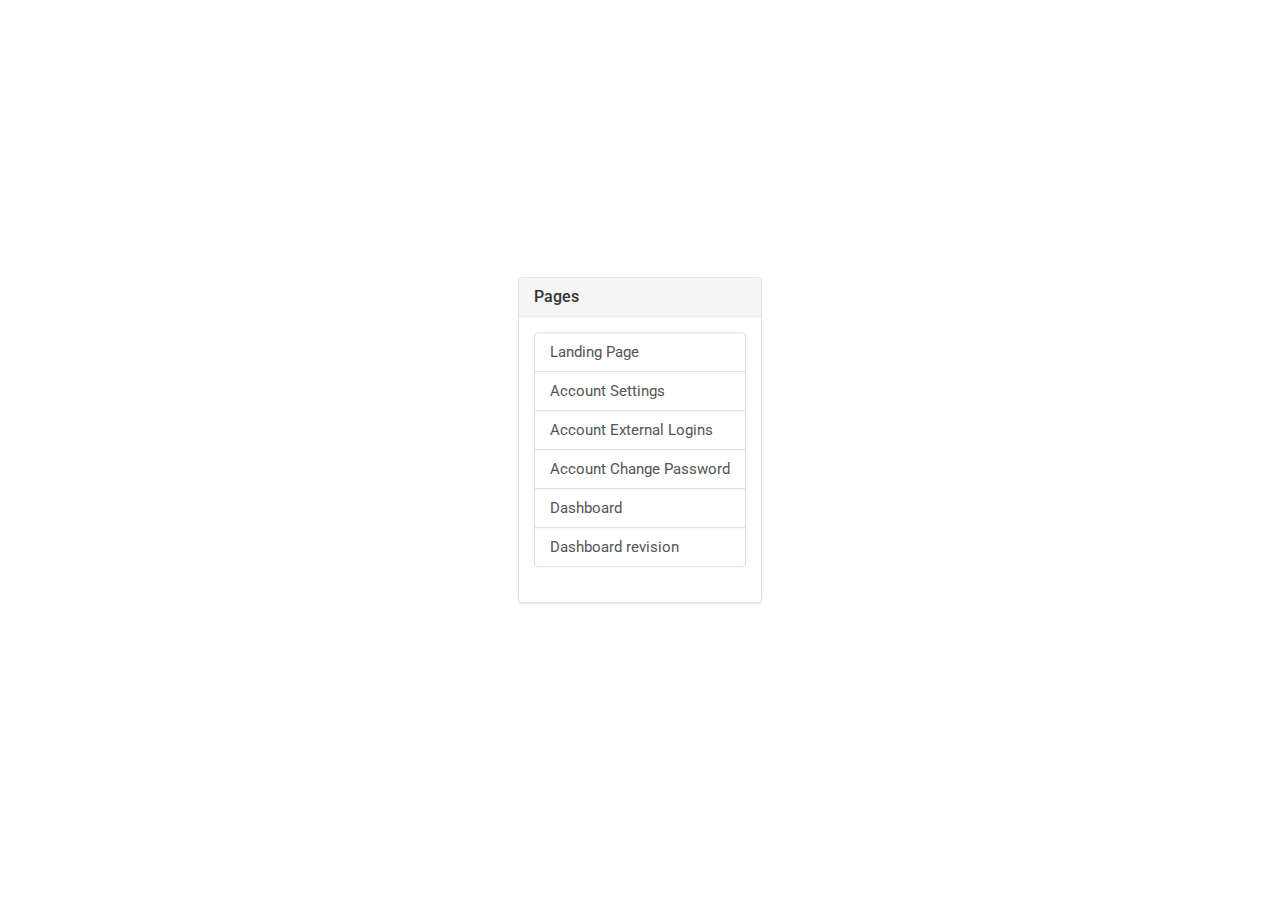
<file: index.html>
<!DOCTYPE html>
<!--[if lt IE 8]><html class="no-js ie ltie8 ltie9 ltie10" lang="en"><![endif]-->
<!--[if IE 8]><html class="no-js ie ie8 ltie9 ltie10" lang="en"><![endif]-->
<!--[if IE 9]><html class="no-js ie gtie8 ie9 ltie10" lang="en"><![endif]-->
<!--[if (gt IE 9)|!(IE)]><!--><html class="no-js" lang="en"><!--><![endif]-->
<head>
    <meta charset="utf-8">
    <meta http-equiv="X-UA-Compatible" content="IE=edge">
    <meta name="viewport" content="width=device-width, initial-scale=1">
    <title>Online SQL Database Modeller</title>

    <script>
        /*! modernizr 3.5.0 (Custom Build) | MIT *
         * https://modernizr.com/download/?-svg-svgasimg-setclasses !*/
        !function(e,n,t){function o(e,n){return typeof e===n}function s(){var e,n,t,s,i,a,l;for(var u in f)if(f.hasOwnProperty(u)){if(e=[],n=f[u],n.name&&(e.push(n.name.toLowerCase()),n.options&&n.options.aliases&&n.options.aliases.length))for(t=0;t<n.options.aliases.length;t++)e.push(n.options.aliases[t].toLowerCase());for(s=o(n.fn,"function")?n.fn():n.fn,i=0;i<e.length;i++)a=e[i],l=a.split("."),1===l.length?Modernizr[l[0]]=s:(!Modernizr[l[0]]||Modernizr[l[0]]instanceof Boolean||(Modernizr[l[0]]=new Boolean(Modernizr[l[0]])),Modernizr[l[0]][l[1]]=s),r.push((s?"":"no-")+l.join("-"))}}function i(e){var n=c.className,t=Modernizr._config.classPrefix||"";if(d&&(n=n.baseVal),Modernizr._config.enableJSClass){var o=new RegExp("(^|\\s)"+t+"no-js(\\s|$)");n=n.replace(o,"$1"+t+"js$2")}Modernizr._config.enableClasses&&(n+=" "+t+e.join(" "+t),d?c.className.baseVal=n:c.className=n)}function a(e,n){if("object"==typeof e)for(var t in e)u(e,t)&&a(t,e[t]);else{e=e.toLowerCase();var o=e.split("."),s=Modernizr[o[0]];if(2==o.length&&(s=s[o[1]]),"undefined"!=typeof s)return Modernizr;n="function"==typeof n?n():n,1==o.length?Modernizr[o[0]]=n:(!Modernizr[o[0]]||Modernizr[o[0]]instanceof Boolean||(Modernizr[o[0]]=new Boolean(Modernizr[o[0]])),Modernizr[o[0]][o[1]]=n),i([(n&&0!=n?"":"no-")+o.join("-")]),Modernizr._trigger(e,n)}return Modernizr}var r=[],f=[],l={_version:"3.5.0",_config:{classPrefix:"",enableClasses:!0,enableJSClass:!0,usePrefixes:!0},_q:[],on:function(e,n){var t=this;setTimeout(function(){n(t[e])},0)},addTest:function(e,n,t){f.push({name:e,fn:n,options:t})},addAsyncTest:function(e){f.push({name:null,fn:e})}},Modernizr=function(){};Modernizr.prototype=l,Modernizr=new Modernizr,Modernizr.addTest("svg",!!n.createElementNS&&!!n.createElementNS("http://www.w3.org/2000/svg","svg").createSVGRect);var u,c=n.documentElement,d="svg"===c.nodeName.toLowerCase();!function(){var e={}.hasOwnProperty;u=o(e,"undefined")||o(e.call,"undefined")?function(e,n){return n in e&&o(e.constructor.prototype[n],"undefined")}:function(n,t){return e.call(n,t)}}(),l._l={},l.on=function(e,n){this._l[e]||(this._l[e]=[]),this._l[e].push(n),Modernizr.hasOwnProperty(e)&&setTimeout(function(){Modernizr._trigger(e,Modernizr[e])},0)},l._trigger=function(e,n){if(this._l[e]){var t=this._l[e];setTimeout(function(){var e,o;for(e=0;e<t.length;e++)(o=t[e])(n)},0),delete this._l[e]}},Modernizr._q.push(function(){l.addTest=a}),Modernizr.addTest("svgasimg",n.implementation.hasFeature("http://www.w3.org/TR/SVG11/feature#Image","1.1")),s(),i(r),delete l.addTest,delete l.addAsyncTest;for(var p=0;p<Modernizr._q.length;p++)Modernizr._q[p]();e.Modernizr=Modernizr}(window,document);
    </script>

    <!-- css styles -->
    <!-- Google Fonts -->
    <link rel="stylesheet" href="https://fonts.googleapis.com/css?family=Roboto+Condensed|Roboto:400,400i,700,700i" >

    <!-- Bootstrap -->
    <link rel="stylesheet" href="css/bootstrap.css">

    <!-- main css styles -->
    <link rel="stylesheet" href="css/main.css">

    <!-- HTML5 shim and Respond.js for IE8 support of HTML5 elements and media queries -->
    <!-- WARNING: Respond.js doesn't work if you view the page via file:// -->
    <!--[if lt IE 9]>
        <script src="js/html5shiv.min.js"></script>
        <script src="js/respond.min.js"></script>
    <![endif]-->
</head>
<body>

    <style>
        #demo-nav {
            position: absolute;
            top: 50%;
            left: 50%;
            transform: translate(-50%, -50%);
        }
    </style>

    <div id="demo-nav">
        <div class="panel panel-default">
            <div class="panel-heading">
                <h3 class="panel-title">Pages</h3>
            </div>
            <div class="panel-body">
                <div class="list-group">
                    <a target="_blank" href="home.html" class="list-group-item">Landing Page</a>
                    <a target="_blank" href="account-settings.html" class="list-group-item">Account Settings</a>
                    <a target="_blank" href="account-external-logins.html" class="list-group-item">Account External Logins</a>
                    <a target="_blank" href="account-change-password.html" class="list-group-item">Account Change Password</a>
                    <a target="_blank" href="dashboard.html" class="list-group-item">Dashboard</a>
                    <a target="_blank" href="dashboard-revision.html" class="list-group-item">Dashboard revision</a>
                </div>
            </div>
        </div>
    </div>

    <!-- jQuery (necessary for Bootstrap's JavaScript plugins) -->
    <script src="js/jquery.min.js"></script>

    <!-- Include all compiled plugins (below), or include individual files as needed -->
    <script src="js/bootstrap.min.js"></script>

    <!-- for svg sprite -->
    <script src="js/svgxuse.min.js"></script>

    <!-- custom scripts -->
    <script src="js/main.js"></script>
</body>
</html>
</file>
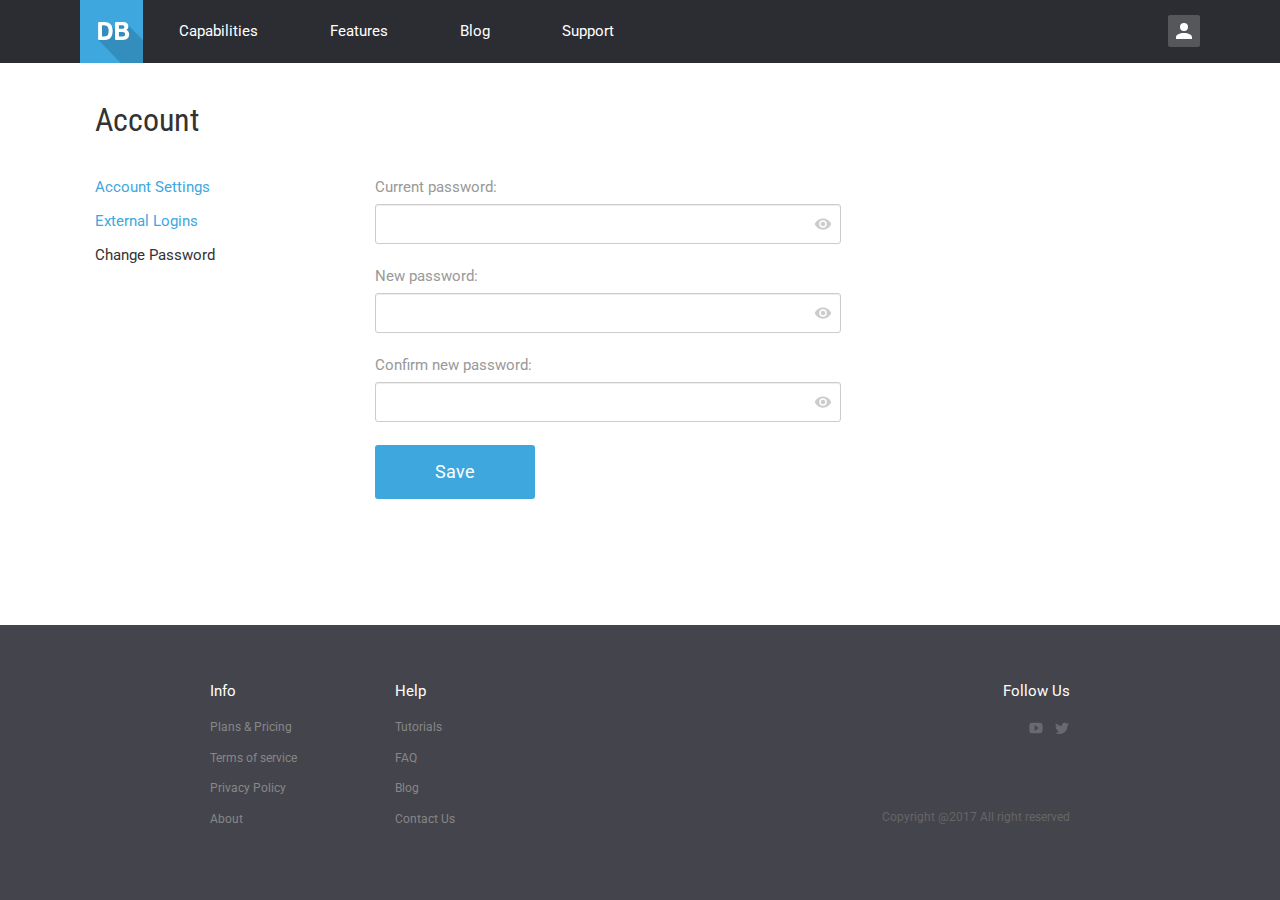
<file: account-change-password.html>
<!DOCTYPE html>
<!--[if lt IE 8]><html class="no-js ie ltie8 ltie9 ltie10" lang="en"><![endif]-->
<!--[if IE 8]><html class="no-js ie ie8 ltie9 ltie10" lang="en"><![endif]-->
<!--[if IE 9]><html class="no-js ie gtie8 ie9 ltie10" lang="en"><![endif]-->
<!--[if (gt IE 9)|!(IE)]><!--><html class="no-js" lang="en"><!--><![endif]-->
<head>
    <meta charset="utf-8">
    <meta http-equiv="X-UA-Compatible" content="IE=edge">
    <meta name="viewport" content="width=device-width, initial-scale=1">
    <title>Online SQL Database Modeller</title>

    <script>
        /*! modernizr 3.5.0 (Custom Build) | MIT *
         * https://modernizr.com/download/?-svg-svgasimg-setclasses !*/
        !function(e,n,t){function o(e,n){return typeof e===n}function s(){var e,n,t,s,i,a,l;for(var u in f)if(f.hasOwnProperty(u)){if(e=[],n=f[u],n.name&&(e.push(n.name.toLowerCase()),n.options&&n.options.aliases&&n.options.aliases.length))for(t=0;t<n.options.aliases.length;t++)e.push(n.options.aliases[t].toLowerCase());for(s=o(n.fn,"function")?n.fn():n.fn,i=0;i<e.length;i++)a=e[i],l=a.split("."),1===l.length?Modernizr[l[0]]=s:(!Modernizr[l[0]]||Modernizr[l[0]]instanceof Boolean||(Modernizr[l[0]]=new Boolean(Modernizr[l[0]])),Modernizr[l[0]][l[1]]=s),r.push((s?"":"no-")+l.join("-"))}}function i(e){var n=c.className,t=Modernizr._config.classPrefix||"";if(d&&(n=n.baseVal),Modernizr._config.enableJSClass){var o=new RegExp("(^|\\s)"+t+"no-js(\\s|$)");n=n.replace(o,"$1"+t+"js$2")}Modernizr._config.enableClasses&&(n+=" "+t+e.join(" "+t),d?c.className.baseVal=n:c.className=n)}function a(e,n){if("object"==typeof e)for(var t in e)u(e,t)&&a(t,e[t]);else{e=e.toLowerCase();var o=e.split("."),s=Modernizr[o[0]];if(2==o.length&&(s=s[o[1]]),"undefined"!=typeof s)return Modernizr;n="function"==typeof n?n():n,1==o.length?Modernizr[o[0]]=n:(!Modernizr[o[0]]||Modernizr[o[0]]instanceof Boolean||(Modernizr[o[0]]=new Boolean(Modernizr[o[0]])),Modernizr[o[0]][o[1]]=n),i([(n&&0!=n?"":"no-")+o.join("-")]),Modernizr._trigger(e,n)}return Modernizr}var r=[],f=[],l={_version:"3.5.0",_config:{classPrefix:"",enableClasses:!0,enableJSClass:!0,usePrefixes:!0},_q:[],on:function(e,n){var t=this;setTimeout(function(){n(t[e])},0)},addTest:function(e,n,t){f.push({name:e,fn:n,options:t})},addAsyncTest:function(e){f.push({name:null,fn:e})}},Modernizr=function(){};Modernizr.prototype=l,Modernizr=new Modernizr,Modernizr.addTest("svg",!!n.createElementNS&&!!n.createElementNS("http://www.w3.org/2000/svg","svg").createSVGRect);var u,c=n.documentElement,d="svg"===c.nodeName.toLowerCase();!function(){var e={}.hasOwnProperty;u=o(e,"undefined")||o(e.call,"undefined")?function(e,n){return n in e&&o(e.constructor.prototype[n],"undefined")}:function(n,t){return e.call(n,t)}}(),l._l={},l.on=function(e,n){this._l[e]||(this._l[e]=[]),this._l[e].push(n),Modernizr.hasOwnProperty(e)&&setTimeout(function(){Modernizr._trigger(e,Modernizr[e])},0)},l._trigger=function(e,n){if(this._l[e]){var t=this._l[e];setTimeout(function(){var e,o;for(e=0;e<t.length;e++)(o=t[e])(n)},0),delete this._l[e]}},Modernizr._q.push(function(){l.addTest=a}),Modernizr.addTest("svgasimg",n.implementation.hasFeature("http://www.w3.org/TR/SVG11/feature#Image","1.1")),s(),i(r),delete l.addTest,delete l.addAsyncTest;for(var p=0;p<Modernizr._q.length;p++)Modernizr._q[p]();e.Modernizr=Modernizr}(window,document);
    </script>

    <!-- css styles -->
    <!-- Google Fonts -->
    <link rel="stylesheet" href="https://fonts.googleapis.com/css?family=Roboto+Condensed|Roboto:400,400i,700,700i" >

    <!-- Bootstrap -->
    <link rel="stylesheet" href="css/bootstrap.css">

    <!-- main css styles -->
    <link rel="stylesheet" href="css/main.css">

    <!-- HTML5 shim and Respond.js for IE8 support of HTML5 elements and media queries -->
    <!-- WARNING: Respond.js doesn't work if you view the page via file:// -->
    <!--[if lt IE 9]>
        <script src="js/html5shiv.min.js"></script>
        <script src="js/respond.min.js"></script>
    <![endif]-->
</head>
<body>

    <!-- BEGIN .page-wrapper -->
    <!--
        на странице личного кабинета нужно добавить класс account-page на page-wrapper
    -->
    <div class="page-wrapper account-page">

        <!-- BEGIN navbar -->
        <!-- add classes "navbar-inverse navbar-fixed-top" to navbar on account pages -->
        <div class="navbar navbar-inverse navbar-fixed-top">
            <div class="navbar-inner container">
                <div class="navbar-header">
                    <button type="button" class="navbar-toggle collapsed" data-toggle="collapse" data-target="#navbar" aria-expanded="false" aria-controls="navbar">
                        <span class="sr-only">Toggle navigation</span>
                        <span class="icon-bar"></span>
                        <span class="icon-bar"></span>
                        <span class="icon-bar"></span>
                    </button>
                    <a href="/" class="navbar-brand" title="Online SQL Database Modeller Logo">
                        <img class="logo" src="img/logo.svg" alt="Online SQL Database Modeller Logo" width="63" height="63" onerror="this.src='img/logo.png'; this.onerror=null;">
                    </a>
                </div>
                <div class="navbar-collapse collapse" id="navbar">
                    <ul class="nav navbar-nav">
                        <li><a href="#404">Capabilities</a></li>
                        <li><a href="#404">Features</a></li>
                        <li><a href="#404">Blog</a></li>
                        <li><a href="#404">Support</a></li>
                    </ul>
                    <div class="navbar-right">
                        <!-- links for not-auth user -->
                        <!--
                            <a class="btn btn-link" href="#sign-in" data-toggle="modal">Log in</a>
                            <a class="btn btn-primary" href="#sign-up" data-toggle="modal">Sign up</a>
                        -->

                        <!-- BEGIN user-block -->
                        <div class="user-block">
                            <div class="user-avatar">
                                <svg class="icon">
                                    <use xlink:href="img/symbol-defs.svg#icon-user" />
                                </svg>
                            </div>
                            <div class="user-profile">
                                <!--
                                    for real image add url as backgorund-image
                                    <div
                                        class="user-profile-avatar user-avatar"
                                        style="background-image: url('https://randomuser.me/api/portraits/women/24.jpg')"
                                    >
                                -->
                                <div class="user-profile-avatar user-avatar">
                                    <svg class="icon">
                                        <use xlink:href="img/symbol-defs.svg#icon-user" />
                                    </svg>
                                </div>
                                <div class="user-profile-data">
                                    <h5 class="user-profile-name">Eugene Belous</h5>
                                    <div class="user-profile-email">belousevgen@gmail.com</div>
                                    <a class="btn btn-primary" href="javascript:void(0)">Account</a>
                                    <div class="user-profile-footer">
                                        <a class="btn btn-link" href="#">Log out</a>
                                    </div>
                                </div>
                            </div>
                        </div>
                        <!-- END user-block -->
                    </div>
                </div>
            </div>
        </div>
        <!-- END navbar -->

        <!-- BEGIN page-main -->
        <div class="page-main">
            <!-- @RenderBody() -->
            <div class="page-content">
                <div class="container">
                    <h3 class="page-content-title title-h3">Account</h3>
                    <div class="row">
                        <div class="col-sm-3">
                            <ul class="side-nav">
                                <li><a href="account-settings.html">Account Settings</a></li>
                                <li><a href="account-external-logins.html">External Logins</a></li>
                                <li class="active"><a href="account-change-password.html">Change Password</a></li>
                            </ul>
                        </div>

                        <div class="col-sm-6">
                            <div class="page-content-inner">
                                <form class="account-settings-form" method="POST" action="/">
                                    <div class="form-group">
                                        <label for="current-password">Current password:</label>
                                        <div class="reveal-field">
                                            <input type="password" class="form-control" id="current-password">
                                            <button class="reveal-field-control" type="button">
                                                <svg class="icon on">
                                                    <use xlink:href="img/symbol-defs.svg#icon-eye" />
                                                </svg>
                                                <svg class="icon off">
                                                    <use xlink:href="img/symbol-defs.svg#icon-eye-off" />
                                                </svg>
                                            </button>
                                        </div>
                                    </div>

                                    <div class="form-group">
                                        <label for="new-password">New password:</label>
                                         <div class="reveal-field">
                                            <input type="password" class="form-control" id="new-password">
                                            <button class="reveal-field-control" type="button">
                                                <svg class="icon on">
                                                    <use xlink:href="img/symbol-defs.svg#icon-eye" />
                                                </svg>
                                                <svg class="icon off">
                                                    <use xlink:href="img/symbol-defs.svg#icon-eye-off" />
                                                </svg>
                                            </button>
                                        </div>
                                    </div>

                                    <div class="form-group">
                                        <label for="confirm-password">Confirm new password:</label>
                                        <div class="reveal-field">
                                            <input type="password" class="form-control" id="confirm-password">
                                            <button class="reveal-field-control" type="button">
                                                <svg class="icon on">
                                                    <use xlink:href="img/symbol-defs.svg#icon-eye" />
                                                </svg>
                                                <svg class="icon off">
                                                    <use xlink:href="img/symbol-defs.svg#icon-eye-off" />
                                                </svg>
                                            </button>
                                        </div>
                                    </div>

                                    <button class="btn btn-lg btn-primary" type="submit">Save</button>
                                </form>
                            </div>
                        </div>

                        <div class="col-sm-3">

                        </div>
                    </div>
                </div>
            </div>
        </div>
        <!-- END page-main -->

        <!-- BEGIN page-footer -->
        <footer class="page-footer">
            <div class="container">
                <div class="row">
                    <div class="col-sm-5 col-xs-6">
                        <div class="row">
                            <div class="col-sm-6">
                                <h4 class="page-footer-title">Info</h4>
                                <ul class="page-footer-list">
                                    <li><a href="">Plans & Pricing</a></li>
                                    <li><a href="">Terms of service</a></li>
                                    <li><a href="">Privacy Policy</a></li>
                                    <li><a href="">About</a></li>
                                </ul>
                            </div>
                            <div class="col-sm-6">
                                <h4 class="page-footer-title">Help</h4>
                                <ul class="page-footer-list">
                                    <li><a href="">Tutorials </a></li>
                                    <li><a href="">FAQ</a></li>
                                    <li><a href="">Blog</a></li>
                                    <li><a href="">Contact Us</a></li>
                                </ul>
                            </div>
                        </div>
                    </div>
                    <div class="col-sm-7 col-xs-6 text-right">
                        <h4 class="page-footer-title">Follow Us</h4>
                        <ul class="social-list clearfix">
                            <li>
                                <a href="#" title="youtube">
                                    <svg class="icon">
                                        <use xlink:href="img/symbol-defs.svg#icon-youtube" />
                                    </svg>
                                </a>
                            </li>
                            <li>
                                <a href="#" title="twitter">
                                    <svg class="icon">
                                        <use xlink:href="img/symbol-defs.svg#icon-twitter" />
                                    </svg>
                                </a>
                            </li>
                        </ul>
                        <small class="copy">Copyright @2017 All right reserved</small>
                    </div>
               </div>
            </div>
        </footer>
        <!-- END page-footer -->
    </div>
    <!-- END .page-wrapper -->

    <!-- BEGIN sign in -->
    <div class="auth-block modal" id="sign-in" tabindex="-1" role="dialog">
        <div class="container auth-block-inner">
            <div class="auth-header clearfix">
                <a class="pull-left" href="#">
                    <img class="logo" src="img/logo.svg" alt="Online SQL Database Modeller Logo" width="63" height="63" onerror="this.src='img/logo.png'; this.onerror=null;">
                </a>
                <button class="pull-right auth-close" type="button" data-dismiss="modal" aria-label="Close"></button>
            </div>
            <div class="auth-body">
               <div class="auth-body-wrap">
                    <form method="POST" action="/">
                       <h3 class="auth-title">Sign in</h3>
                       <input type="email" class="form-control" placeholder="Email">
                       <input type="password" class="form-control" placeholder="Password">

                       <div class="text-right">
                           <a href="#"><small>Forgot Password?</small></a>
                       </div>

                       <div class="submit-block">
                           <button class="btn btn-primary btn-lg btn-block" type="submit">Sign in</button>
                       </div>

                   </form>
                   <div class="auth-social">
                       <div class="auth-social-label">or sign in with</div>
                       <div class="auth-social-links">
                           <div class="auth-social-cell">
                               <a class="btn gl" href="#">Google</a>
                           </div>
                           <div class="auth-social-cell">
                               <a class="btn fb" href="#">Facebook</a>
                           </div>
                           <div class="auth-social-cell">
                               <a class="btn ms" href="#">Microsoft</a>
                           </div>
                       </div>
                   </div>
               </div>
            </div>
            <div class="auth-foot">
                <div class="auth-foot-inner">
                    Don't have an account? <a href="#sign-up" data-toggle="modal">Register</a>
                </div>
            </div>
        </div>
    </div>
    <!-- END sign in -->

    <!-- BEGIN sign up -->
    <div class="auth-block modal" id="sign-up" tabindex="-1" role="dialog">
        <div class="container auth-block-inner">
            <div class="auth-header clearfix">
                <a class="pull-left" href="#">
                    <img class="logo" src="img/logo.svg" alt="Online SQL Database Modeller Logo" width="63" height="63" onerror="this.src='img/logo.png'; this.onerror=null;">
                </a>
                <button class="pull-right auth-close" type="button" data-dismiss="modal" aria-label="Close"></button>
            </div>
            <div class="auth-body">
                <div class="auth-body-wrap">
                    <form method="POST" action="/">
                        <h3 class="auth-title">Register</h3>
                        <input type="email" class="form-control" placeholder="Email">
                        <input type="password" class="form-control" placeholder="Password">

                        <div class="field-control">
                            <label class="field-control-label" for="org-size">How many people are in your organization?</label>
                            <select class="form-control">
                                <option selected disabled>Oraganization size</option>
                                <option>5</option>
                                <option>10</option>
                                <option>15</option>
                                <option>20</option>
                            </select>
                        </div>

                        <div class="agree-block">
                            <label class="checkbox">
                                <input class="checkbox-input" type="checkbox" name="" id="agree">
                                <span class="checkbox-icon"></span>
                            </label>
                            <label class="agree-block-text" for="agree">Please agree to the</label>
                            <a href="javascript:void(0)">Terms of Service</a>
                        </div>

                        <div class="submit-block">
                            <button class="btn btn-primary btn-lg btn-block" type="submit">Register</button>
                        </div>
                    </form>
                    <div class="auth-social">
                        <div class="auth-social-label">or sign in with</div>
                        <div class="auth-social-links">
                            <div class="auth-social-cell">
                                <a class="btn gl" href="#">Google</a>
                            </div>
                            <div class="auth-social-cell">
                                <a class="btn fb" href="#">Facebook</a>
                            </div>
                            <div class="auth-social-cell">
                                <a class="btn ms" href="#">Microsoft</a>
                            </div>
                        </div>
                    </div>
                </div>
            </div>
            <div class="auth-foot">
                <div class="auth-foot-inner">
                    Already have an account? <a href="#sign-in" data-toggle="modal">Sign in</a>
                </div>
            </div>
        </div>
    </div>
    <!-- END sign up -->

    <!-- jQuery (necessary for Bootstrap's JavaScript plugins) -->
    <script src="js/jquery.min.js"></script>

    <!-- Include all compiled plugins (below), or include individual files as needed -->
    <script src="js/bootstrap.min.js"></script>

    <!-- for svg sprite -->
    <script src="js/svgxuse.min.js"></script>

    <!-- custom scripts -->
    <script src="js/main.js"></script>
</body>
</html>
</file>
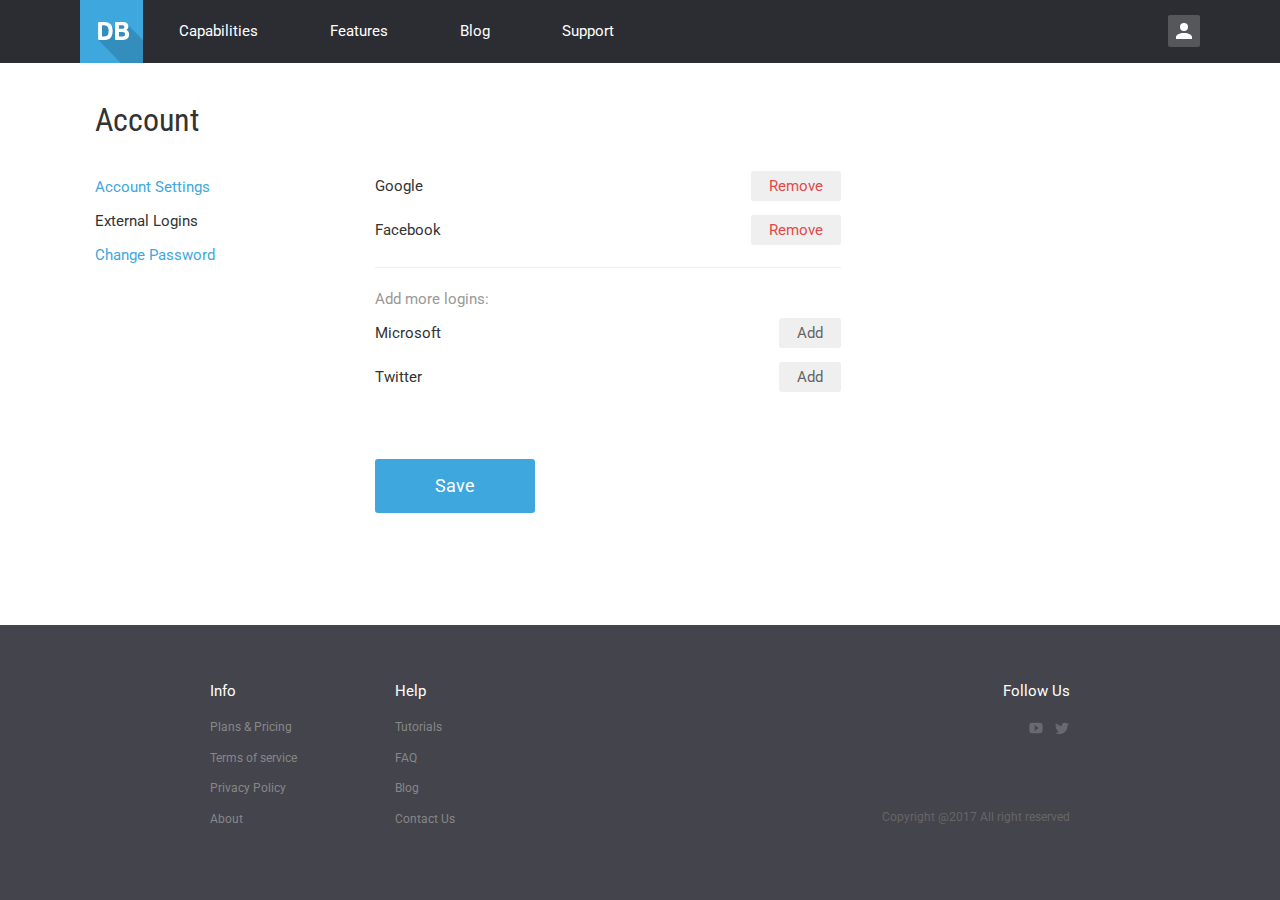
<file: account-external-logins.html>
<!DOCTYPE html>
<!--[if lt IE 8]><html class="no-js ie ltie8 ltie9 ltie10" lang="en"><![endif]-->
<!--[if IE 8]><html class="no-js ie ie8 ltie9 ltie10" lang="en"><![endif]-->
<!--[if IE 9]><html class="no-js ie gtie8 ie9 ltie10" lang="en"><![endif]-->
<!--[if (gt IE 9)|!(IE)]><!--><html class="no-js" lang="en"><!--><![endif]-->
<head>
    <meta charset="utf-8">
    <meta http-equiv="X-UA-Compatible" content="IE=edge">
    <meta name="viewport" content="width=device-width, initial-scale=1">
    <title>Online SQL Database Modeller</title>

    <script>
        /*! modernizr 3.5.0 (Custom Build) | MIT *
         * https://modernizr.com/download/?-svg-svgasimg-setclasses !*/
        !function(e,n,t){function o(e,n){return typeof e===n}function s(){var e,n,t,s,i,a,l;for(var u in f)if(f.hasOwnProperty(u)){if(e=[],n=f[u],n.name&&(e.push(n.name.toLowerCase()),n.options&&n.options.aliases&&n.options.aliases.length))for(t=0;t<n.options.aliases.length;t++)e.push(n.options.aliases[t].toLowerCase());for(s=o(n.fn,"function")?n.fn():n.fn,i=0;i<e.length;i++)a=e[i],l=a.split("."),1===l.length?Modernizr[l[0]]=s:(!Modernizr[l[0]]||Modernizr[l[0]]instanceof Boolean||(Modernizr[l[0]]=new Boolean(Modernizr[l[0]])),Modernizr[l[0]][l[1]]=s),r.push((s?"":"no-")+l.join("-"))}}function i(e){var n=c.className,t=Modernizr._config.classPrefix||"";if(d&&(n=n.baseVal),Modernizr._config.enableJSClass){var o=new RegExp("(^|\\s)"+t+"no-js(\\s|$)");n=n.replace(o,"$1"+t+"js$2")}Modernizr._config.enableClasses&&(n+=" "+t+e.join(" "+t),d?c.className.baseVal=n:c.className=n)}function a(e,n){if("object"==typeof e)for(var t in e)u(e,t)&&a(t,e[t]);else{e=e.toLowerCase();var o=e.split("."),s=Modernizr[o[0]];if(2==o.length&&(s=s[o[1]]),"undefined"!=typeof s)return Modernizr;n="function"==typeof n?n():n,1==o.length?Modernizr[o[0]]=n:(!Modernizr[o[0]]||Modernizr[o[0]]instanceof Boolean||(Modernizr[o[0]]=new Boolean(Modernizr[o[0]])),Modernizr[o[0]][o[1]]=n),i([(n&&0!=n?"":"no-")+o.join("-")]),Modernizr._trigger(e,n)}return Modernizr}var r=[],f=[],l={_version:"3.5.0",_config:{classPrefix:"",enableClasses:!0,enableJSClass:!0,usePrefixes:!0},_q:[],on:function(e,n){var t=this;setTimeout(function(){n(t[e])},0)},addTest:function(e,n,t){f.push({name:e,fn:n,options:t})},addAsyncTest:function(e){f.push({name:null,fn:e})}},Modernizr=function(){};Modernizr.prototype=l,Modernizr=new Modernizr,Modernizr.addTest("svg",!!n.createElementNS&&!!n.createElementNS("http://www.w3.org/2000/svg","svg").createSVGRect);var u,c=n.documentElement,d="svg"===c.nodeName.toLowerCase();!function(){var e={}.hasOwnProperty;u=o(e,"undefined")||o(e.call,"undefined")?function(e,n){return n in e&&o(e.constructor.prototype[n],"undefined")}:function(n,t){return e.call(n,t)}}(),l._l={},l.on=function(e,n){this._l[e]||(this._l[e]=[]),this._l[e].push(n),Modernizr.hasOwnProperty(e)&&setTimeout(function(){Modernizr._trigger(e,Modernizr[e])},0)},l._trigger=function(e,n){if(this._l[e]){var t=this._l[e];setTimeout(function(){var e,o;for(e=0;e<t.length;e++)(o=t[e])(n)},0),delete this._l[e]}},Modernizr._q.push(function(){l.addTest=a}),Modernizr.addTest("svgasimg",n.implementation.hasFeature("http://www.w3.org/TR/SVG11/feature#Image","1.1")),s(),i(r),delete l.addTest,delete l.addAsyncTest;for(var p=0;p<Modernizr._q.length;p++)Modernizr._q[p]();e.Modernizr=Modernizr}(window,document);
    </script>

    <!-- css styles -->
    <!-- Google Fonts -->
    <link rel="stylesheet" href="https://fonts.googleapis.com/css?family=Roboto+Condensed|Roboto:400,400i,700,700i" >

    <!-- Bootstrap -->
    <link rel="stylesheet" href="css/bootstrap.css">

    <!-- main css styles -->
    <link rel="stylesheet" href="css/main.css">

    <!-- HTML5 shim and Respond.js for IE8 support of HTML5 elements and media queries -->
    <!-- WARNING: Respond.js doesn't work if you view the page via file:// -->
    <!--[if lt IE 9]>
        <script src="js/html5shiv.min.js"></script>
        <script src="js/respond.min.js"></script>
    <![endif]-->
</head>
<body>

    <!-- BEGIN .page-wrapper -->
    <!--
        на странице личного кабинета нужно добавить класс account-page на page-wrapper
    -->
    <div class="page-wrapper account-page">

        <!-- BEGIN navbar -->
        <!-- add classes "navbar-inverse navbar-fixed-top" to navbar on account pages -->
        <div class="navbar navbar-inverse navbar-fixed-top">
            <div class="navbar-inner container">
                <div class="navbar-header">
                    <button type="button" class="navbar-toggle collapsed" data-toggle="collapse" data-target="#navbar" aria-expanded="false" aria-controls="navbar">
                        <span class="sr-only">Toggle navigation</span>
                        <span class="icon-bar"></span>
                        <span class="icon-bar"></span>
                        <span class="icon-bar"></span>
                    </button>
                    <a href="/" class="navbar-brand" title="Online SQL Database Modeller Logo">
                        <img class="logo" src="img/logo.svg" alt="Online SQL Database Modeller Logo" width="63" height="63" onerror="this.src='img/logo.png'; this.onerror=null;">
                    </a>
                </div>
                <div class="navbar-collapse collapse" id="navbar">
                    <ul class="nav navbar-nav">
                        <li><a href="#404">Capabilities</a></li>
                        <li><a href="#404">Features</a></li>
                        <li><a href="#404">Blog</a></li>
                        <li><a href="#404">Support</a></li>
                    </ul>
                    <div class="navbar-right">
                        <!-- links for not-auth user -->
                        <!--
                            <a class="btn btn-link" href="#sign-in" data-toggle="modal">Log in</a>
                            <a class="btn btn-primary" href="#sign-up" data-toggle="modal">Sign up</a>
                        -->

                        <!-- BEGIN user-block -->
                        <div class="user-block">
                            <div class="user-avatar">
                                <svg class="icon">
                                    <use xlink:href="img/symbol-defs.svg#icon-user" />
                                </svg>
                            </div>
                            <div class="user-profile">
                                <!--
                                    for real image add url as backgorund-image
                                    <div
                                        class="user-profile-avatar user-avatar"
                                        style="background-image: url('https://randomuser.me/api/portraits/women/24.jpg')"
                                    >
                                -->
                                <div class="user-profile-avatar user-avatar">
                                    <svg class="icon">
                                        <use xlink:href="img/symbol-defs.svg#icon-user" />
                                    </svg>
                                </div>
                                <div class="user-profile-data">
                                    <h5 class="user-profile-name">Eugene Belous</h5>
                                    <div class="user-profile-email">belousevgen@gmail.com</div>
                                    <a class="btn btn-primary" href="javascript:void(0)">Account</a>
                                    <div class="user-profile-footer">
                                        <a class="btn btn-link" href="#">Log out</a>
                                    </div>
                                </div>
                            </div>
                        </div>
                        <!-- END user-block -->
                    </div>
                </div>
            </div>
        </div>
        <!-- END navbar -->

        <!-- BEGIN page-main -->
        <div class="page-main">
            <!-- @RenderBody() -->
            <div class="page-content">
                <div class="container">
                    <h3 class="page-content-title title-h3">Account</h3>
                    <div class="row">
                        <div class="col-sm-3">
                            <ul class="side-nav">
                                <li><a href="account-settings.html">Account Settings</a></li>
                                <li class="active"><a href="account-external-logins.html">External Logins</a></li>
                                <li><a href="account-change-password.html">Change Password</a></li>
                            </ul>
                        </div>

                        <div class="col-sm-6">
                            <div class="page-content-inner">
                                <form class="account-settings-form" method="POST" action="/">
                                    <div class="account-groups">
                                        <div class="account-group">
                                            <div class="account-login">
                                                <div class="account-login-text">Google</div>
                                                <div class="account-login-controls">
                                                    <button class="btn btn-default" type="button">
                                                        <span class="text-danger">Remove</span>
                                                    </button>
                                                </div>
                                            </div>

                                            <div class="account-login">
                                                <div class="account-login-text">Facebook</div>
                                                <div class="account-login-controls">
                                                    <button class="btn btn-default" type="button">
                                                        <span class="text-danger">Remove</span>
                                                    </button>
                                                </div>
                                            </div>
                                        </div>

                                        <div class="account-group">
                                            <label class="account-group-label">Add more logins:</label>
                                            <div class="account-login">
                                                <div class="account-login-text">Microsoft</div>
                                                <div class="account-login-controls">
                                                    <button class="btn btn-default" type="button">Add</button>
                                                </div>
                                            </div>

                                            <div class="account-login">
                                                <div class="account-login-text">Twitter</div>
                                                <div class="account-login-controls">
                                                    <button class="btn btn-default" type="button">Add</button>
                                                </div>
                                            </div>
                                        </div>
                                    </div>
                                    <button class="btn btn-lg btn-primary" type="submit">Save</button>
                                </form>
                            </div>
                        </div>

                        <div class="col-sm-3">

                        </div>
                    </div>
                </div>
            </div>
        </div>
         <!-- END page-main -->

        <!-- BEGIN page-footer -->
        <footer class="page-footer">
            <div class="container">
                <div class="row">
                    <div class="col-sm-5 col-xs-6">
                        <div class="row">
                            <div class="col-sm-6">
                                <h4 class="page-footer-title">Info</h4>
                                <ul class="page-footer-list">
                                    <li><a href="">Plans & Pricing</a></li>
                                    <li><a href="">Terms of service</a></li>
                                    <li><a href="">Privacy Policy</a></li>
                                    <li><a href="">About</a></li>
                                </ul>
                            </div>
                            <div class="col-sm-6">
                                <h4 class="page-footer-title">Help</h4>
                                <ul class="page-footer-list">
                                    <li><a href="">Tutorials </a></li>
                                    <li><a href="">FAQ</a></li>
                                    <li><a href="">Blog</a></li>
                                    <li><a href="">Contact Us</a></li>
                                </ul>
                            </div>
                        </div>
                    </div>
                    <div class="col-sm-7 col-xs-6 text-right">
                        <h4 class="page-footer-title">Follow Us</h4>
                        <ul class="social-list clearfix">
                            <li>
                                <a href="#" title="youtube">
                                    <svg class="icon">
                                        <use xlink:href="img/symbol-defs.svg#icon-youtube" />
                                    </svg>
                                </a>
                            </li>
                            <li>
                                <a href="#" title="twitter">
                                    <svg class="icon">
                                        <use xlink:href="img/symbol-defs.svg#icon-twitter" />
                                    </svg>
                                </a>
                            </li>
                        </ul>
                        <small class="copy">Copyright @2017 All right reserved</small>
                    </div>
               </div>
            </div>
        </footer>
        <!-- END page-footer -->
    </div>
    <!-- END .page-wrapper -->

    <!-- BEGIN sign in -->
    <div class="auth-block modal" id="sign-in" tabindex="-1" role="dialog">
        <div class="container auth-block-inner">
            <div class="auth-header clearfix">
                <a class="pull-left" href="#">
                    <img class="logo" src="img/logo.svg" alt="Online SQL Database Modeller Logo" width="63" height="63" onerror="this.src='img/logo.png'; this.onerror=null;">
                </a>
                <button class="pull-right auth-close" type="button" data-dismiss="modal" aria-label="Close"></button>
            </div>
            <div class="auth-body">
               <div class="auth-body-wrap">
                    <form method="POST" action="/">
                       <h3 class="auth-title">Sign in</h3>
                       <input type="email" class="form-control" placeholder="Email">
                       <input type="password" class="form-control" placeholder="Password">

                       <div class="text-right">
                           <a href="#"><small>Forgot Password?</small></a>
                       </div>

                       <div class="submit-block">
                           <button class="btn btn-primary btn-lg btn-block" type="submit">Sign in</button>
                       </div>

                   </form>
                   <div class="auth-social">
                       <div class="auth-social-label">or sign in with</div>
                       <div class="auth-social-links">
                           <div class="auth-social-cell">
                               <a class="btn gl" href="#">Google</a>
                           </div>
                           <div class="auth-social-cell">
                               <a class="btn fb" href="#">Facebook</a>
                           </div>
                           <div class="auth-social-cell">
                               <a class="btn ms" href="#">Microsoft</a>
                           </div>
                       </div>
                   </div>
               </div>
            </div>
            <div class="auth-foot">
                <div class="auth-foot-inner">
                    Don't have an account? <a href="#sign-up" data-toggle="modal">Register</a>
                </div>
            </div>
        </div>
    </div>
    <!-- END sign in -->

    <!-- BEGIN sign up -->
    <div class="auth-block modal" id="sign-up" tabindex="-1" role="dialog">
        <div class="container auth-block-inner">
            <div class="auth-header clearfix">
                <a class="pull-left" href="#">
                    <img class="logo" src="img/logo.svg" alt="Online SQL Database Modeller Logo" width="63" height="63" onerror="this.src='img/logo.png'; this.onerror=null;">
                </a>
                <button class="pull-right auth-close" type="button" data-dismiss="modal" aria-label="Close"></button>
            </div>
            <div class="auth-body">
                <div class="auth-body-wrap">
                    <form method="POST" action="/">
                        <h3 class="auth-title">Register</h3>
                        <input type="email" class="form-control" placeholder="Email">
                        <input type="password" class="form-control" placeholder="Password">

                        <div class="field-control">
                            <label class="field-control-label" for="org-size">How many people are in your organization?</label>
                            <select class="form-control">
                                <option selected disabled>Oraganization size</option>
                                <option>5</option>
                                <option>10</option>
                                <option>15</option>
                                <option>20</option>
                            </select>
                        </div>

                        <div class="agree-block">
                            <label class="checkbox">
                                <input class="checkbox-input" type="checkbox" name="" id="agree">
                                <span class="checkbox-icon"></span>
                            </label>
                            <label class="agree-block-text" for="agree">Please agree to the</label>
                            <a href="javascript:void(0)">Terms of Service</a>
                        </div>

                        <div class="submit-block">
                            <button class="btn btn-primary btn-lg btn-block" type="submit">Register</button>
                        </div>
                    </form>
                    <div class="auth-social">
                        <div class="auth-social-label">or sign in with</div>
                        <div class="auth-social-links">
                            <div class="auth-social-cell">
                                <a class="btn gl" href="#">Google</a>
                            </div>
                            <div class="auth-social-cell">
                                <a class="btn fb" href="#">Facebook</a>
                            </div>
                            <div class="auth-social-cell">
                                <a class="btn ms" href="#">Microsoft</a>
                            </div>
                        </div>
                    </div>
                </div>
            </div>
            <div class="auth-foot">
                <div class="auth-foot-inner">
                    Already have an account? <a href="#sign-in" data-toggle="modal">Sign in</a>
                </div>
            </div>
        </div>
    </div>
    <!-- END sign up -->

    <!-- jQuery (necessary for Bootstrap's JavaScript plugins) -->
    <script src="js/jquery.min.js"></script>

    <!-- Include all compiled plugins (below), or include individual files as needed -->
    <script src="js/bootstrap.min.js"></script>

    <!-- for svg sprite -->
    <script src="js/svgxuse.min.js"></script>

    <!-- custom scripts -->
    <script src="js/main.js"></script>
</body>
</html>
</file>
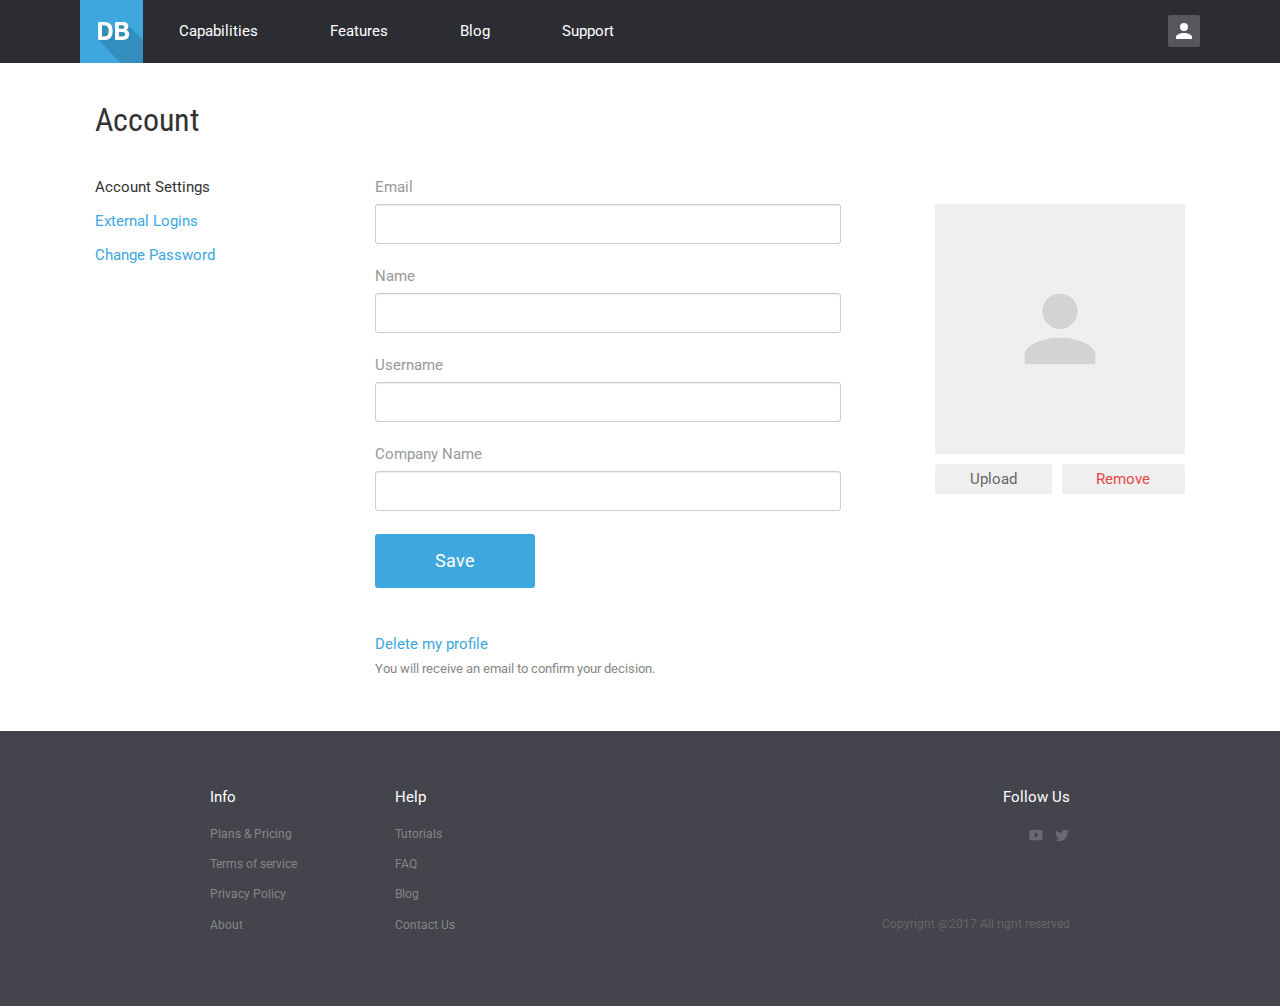
<file: account-settings.html>
<!DOCTYPE html>
<!--[if lt IE 8]><html class="no-js ie ltie8 ltie9 ltie10" lang="en"><![endif]-->
<!--[if IE 8]><html class="no-js ie ie8 ltie9 ltie10" lang="en"><![endif]-->
<!--[if IE 9]><html class="no-js ie gtie8 ie9 ltie10" lang="en"><![endif]-->
<!--[if (gt IE 9)|!(IE)]><!--><html class="no-js" lang="en"><!--><![endif]-->
<head>
    <meta charset="utf-8">
    <meta http-equiv="X-UA-Compatible" content="IE=edge">
    <meta name="viewport" content="width=device-width, initial-scale=1">
    <title>Online SQL Database Modeller</title>

    <script>
        /*! modernizr 3.5.0 (Custom Build) | MIT *
         * https://modernizr.com/download/?-svg-svgasimg-setclasses !*/
        !function(e,n,t){function o(e,n){return typeof e===n}function s(){var e,n,t,s,i,a,l;for(var u in f)if(f.hasOwnProperty(u)){if(e=[],n=f[u],n.name&&(e.push(n.name.toLowerCase()),n.options&&n.options.aliases&&n.options.aliases.length))for(t=0;t<n.options.aliases.length;t++)e.push(n.options.aliases[t].toLowerCase());for(s=o(n.fn,"function")?n.fn():n.fn,i=0;i<e.length;i++)a=e[i],l=a.split("."),1===l.length?Modernizr[l[0]]=s:(!Modernizr[l[0]]||Modernizr[l[0]]instanceof Boolean||(Modernizr[l[0]]=new Boolean(Modernizr[l[0]])),Modernizr[l[0]][l[1]]=s),r.push((s?"":"no-")+l.join("-"))}}function i(e){var n=c.className,t=Modernizr._config.classPrefix||"";if(d&&(n=n.baseVal),Modernizr._config.enableJSClass){var o=new RegExp("(^|\\s)"+t+"no-js(\\s|$)");n=n.replace(o,"$1"+t+"js$2")}Modernizr._config.enableClasses&&(n+=" "+t+e.join(" "+t),d?c.className.baseVal=n:c.className=n)}function a(e,n){if("object"==typeof e)for(var t in e)u(e,t)&&a(t,e[t]);else{e=e.toLowerCase();var o=e.split("."),s=Modernizr[o[0]];if(2==o.length&&(s=s[o[1]]),"undefined"!=typeof s)return Modernizr;n="function"==typeof n?n():n,1==o.length?Modernizr[o[0]]=n:(!Modernizr[o[0]]||Modernizr[o[0]]instanceof Boolean||(Modernizr[o[0]]=new Boolean(Modernizr[o[0]])),Modernizr[o[0]][o[1]]=n),i([(n&&0!=n?"":"no-")+o.join("-")]),Modernizr._trigger(e,n)}return Modernizr}var r=[],f=[],l={_version:"3.5.0",_config:{classPrefix:"",enableClasses:!0,enableJSClass:!0,usePrefixes:!0},_q:[],on:function(e,n){var t=this;setTimeout(function(){n(t[e])},0)},addTest:function(e,n,t){f.push({name:e,fn:n,options:t})},addAsyncTest:function(e){f.push({name:null,fn:e})}},Modernizr=function(){};Modernizr.prototype=l,Modernizr=new Modernizr,Modernizr.addTest("svg",!!n.createElementNS&&!!n.createElementNS("http://www.w3.org/2000/svg","svg").createSVGRect);var u,c=n.documentElement,d="svg"===c.nodeName.toLowerCase();!function(){var e={}.hasOwnProperty;u=o(e,"undefined")||o(e.call,"undefined")?function(e,n){return n in e&&o(e.constructor.prototype[n],"undefined")}:function(n,t){return e.call(n,t)}}(),l._l={},l.on=function(e,n){this._l[e]||(this._l[e]=[]),this._l[e].push(n),Modernizr.hasOwnProperty(e)&&setTimeout(function(){Modernizr._trigger(e,Modernizr[e])},0)},l._trigger=function(e,n){if(this._l[e]){var t=this._l[e];setTimeout(function(){var e,o;for(e=0;e<t.length;e++)(o=t[e])(n)},0),delete this._l[e]}},Modernizr._q.push(function(){l.addTest=a}),Modernizr.addTest("svgasimg",n.implementation.hasFeature("http://www.w3.org/TR/SVG11/feature#Image","1.1")),s(),i(r),delete l.addTest,delete l.addAsyncTest;for(var p=0;p<Modernizr._q.length;p++)Modernizr._q[p]();e.Modernizr=Modernizr}(window,document);
    </script>

    <!-- css styles -->
    <!-- Google Fonts -->
    <link rel="stylesheet" href="https://fonts.googleapis.com/css?family=Roboto+Condensed|Roboto:400,400i,700,700i" >

    <!-- Bootstrap -->
    <link rel="stylesheet" href="css/bootstrap.css">

    <!-- main css styles -->
    <link rel="stylesheet" href="css/main.css">

    <!-- HTML5 shim and Respond.js for IE8 support of HTML5 elements and media queries -->
    <!-- WARNING: Respond.js doesn't work if you view the page via file:// -->
    <!--[if lt IE 9]>
        <script src="js/html5shiv.min.js"></script>
        <script src="js/respond.min.js"></script>
    <![endif]-->
</head>
<body>

    <!-- BEGIN .page-wrapper -->
    <!--
        на странице личного кабинета нужно добавить класс account-page на page-wrapper
    -->
    <div class="page-wrapper account-page">

        <!-- BEGIN navbar -->
        <!-- add classes "navbar-inverse navbar-fixed-top" to navbar on account pages -->
        <div class="navbar navbar-inverse navbar-fixed-top">
            <div class="navbar-inner container">
                <div class="navbar-header">
                    <button type="button" class="navbar-toggle collapsed" data-toggle="collapse" data-target="#navbar" aria-expanded="false" aria-controls="navbar">
                        <span class="sr-only">Toggle navigation</span>
                        <span class="icon-bar"></span>
                        <span class="icon-bar"></span>
                        <span class="icon-bar"></span>
                    </button>
                    <a href="/" class="navbar-brand" title="Online SQL Database Modeller Logo">
                        <img class="logo" src="img/logo.svg" alt="Online SQL Database Modeller Logo" width="63" height="63" onerror="this.src='img/logo.png'; this.onerror=null;">
                    </a>
                </div>
                <div class="navbar-collapse collapse" id="navbar">
                    <ul class="nav navbar-nav">
                        <li><a href="#404">Capabilities</a></li>
                        <li><a href="#404">Features</a></li>
                        <li><a href="#404">Blog</a></li>
                        <li><a href="#404">Support</a></li>
                    </ul>
                    <div class="navbar-right">
                        <!-- links for not-auth user -->
                        <!--
                            <a class="btn btn-link" href="#sign-in" data-toggle="modal">Log in</a>
                            <a class="btn btn-primary" href="#sign-up" data-toggle="modal">Sign up</a>
                        -->

                        <!-- BEGIN user-block -->
                        <div class="user-block">
                            <div class="user-avatar">
                                <svg class="icon">
                                    <use xlink:href="img/symbol-defs.svg#icon-user" />
                                </svg>
                            </div>
                            <div class="user-profile">
                                <!--
                                    for real image add url as backgorund-image
                                    <div
                                        class="user-profile-avatar user-avatar"
                                        style="background-image: url('https://randomuser.me/api/portraits/women/24.jpg')"
                                    >
                                -->
                                <div class="user-profile-avatar user-avatar">
                                    <svg class="icon">
                                        <use xlink:href="img/symbol-defs.svg#icon-user" />
                                    </svg>
                                </div>
                                <div class="user-profile-data">
                                    <h5 class="user-profile-name">Eugene Belous</h5>
                                    <div class="user-profile-email">belousevgen@gmail.com</div>
                                    <a class="btn btn-primary" href="javascript:void(0)">Account</a>
                                    <div class="user-profile-footer">
                                        <a class="btn btn-link" href="#">Log out</a>
                                    </div>
                                </div>
                            </div>
                        </div>
                        <!-- END user-block -->
                    </div>
                </div>
            </div>
        </div>
        <!-- END navbar -->

        <!-- BEGIN page-main -->
        <div class="page-main">
            <!-- @RenderBody() -->
            <div class="page-content">
                <div class="container">
                    <h3 class="page-content-title title-h3">Account</h3>
                    <div class="row">
                        <div class="col-sm-3">
                            <ul class="side-nav">
                                <li class="active"><a href="account-settings.html">Account Settings</a></li>
                                <li><a href="account-external-logins.html">External Logins</a></li>
                                <li><a href="account-change-password.html">Change Password</a></li>
                            </ul>
                        </div>

                        <div class="col-sm-6">
                            <div class="page-content-inner">
                                <form class="account-settings-form" method="POST" action="/">
                                    <div class="form-group">
                                        <label for="account-email">Email</label>
                                        <input type="email" class="form-control" id="account-email">
                                    </div>

                                    <div class="form-group">
                                        <label for="account-name">Name</label>
                                        <input type="text" class="form-control" id="account-name">
                                    </div>

                                    <div class="form-group">
                                        <label for="account-username">Username</label>
                                        <input type="text" class="form-control" id="account-username">
                                    </div>

                                    <div class="form-group">
                                        <label for="account-companyname">Company Name</label>
                                        <input type="text" class="form-control" id="account-companyname">
                                    </div>
                                    <button class="btn btn-lg btn-primary" type="submit">Save</button>
                                </form>
                                <div class="account-delete-info">
                                    <a href="javascript:void(0)">Delete my profile</a>
                                    <div class="text-muted">
                                        <small>You will receive an email to confirm your decision.</small>
                                    </div>
                                </div>
                            </div>
                        </div>

                        <div class="col-sm-3">
                            <form class="account-avatar-form">
                                <label class="account-avatar">
                                    <svg class="icon account-avatar-placeholder">
                                        <use xlink:href="img/symbol-defs.svg#icon-user" />
                                    </svg>
                                    <input type="file" name="">
                                    <img src="[data-uri]" alt="" width="210" height="210">
                                </label>
                                <div class="account-avatar-form-btns">
                                    <div class="account-avatar-form-control">
                                        <button class="btn btn-default" type="button">Upload</button>
                                    </div>
                                    <div class="account-avatar-form-control">
                                        <button class="btn btn-default" type="submit">
                                            <span class="text-danger">Remove</span>
                                        </button>
                                    </div>
                                </div>
                            </form>
                        </div>
                    </div>
                </div>
            </div>
        </div>
        <!-- END page-main -->

        <!-- BEGIN page-footer -->
        <footer class="page-footer">
            <div class="container">
                <div class="row">
                    <div class="col-sm-5 col-xs-6">
                        <div class="row">
                            <div class="col-sm-6">
                                <h4 class="page-footer-title">Info</h4>
                                <ul class="page-footer-list">
                                    <li><a href="">Plans & Pricing</a></li>
                                    <li><a href="">Terms of service</a></li>
                                    <li><a href="">Privacy Policy</a></li>
                                    <li><a href="">About</a></li>
                                </ul>
                            </div>
                            <div class="col-sm-6">
                                <h4 class="page-footer-title">Help</h4>
                                <ul class="page-footer-list">
                                    <li><a href="">Tutorials </a></li>
                                    <li><a href="">FAQ</a></li>
                                    <li><a href="">Blog</a></li>
                                    <li><a href="">Contact Us</a></li>
                                </ul>
                            </div>
                        </div>
                    </div>
                    <div class="col-sm-7 col-xs-6 text-right">
                        <h4 class="page-footer-title">Follow Us</h4>
                        <ul class="social-list clearfix">
                            <li>
                                <a href="#" title="youtube">
                                    <svg class="icon">
                                        <use xlink:href="img/symbol-defs.svg#icon-youtube" />
                                    </svg>
                                </a>
                            </li>
                            <li>
                                <a href="#" title="twitter">
                                    <svg class="icon">
                                        <use xlink:href="img/symbol-defs.svg#icon-twitter" />
                                    </svg>
                                </a>
                            </li>
                        </ul>
                        <small class="copy">Copyright @2017 All right reserved</small>
                    </div>
               </div>
            </div>
        </footer>
        <!-- END page-footer -->
    </div>
    <!-- END .page-wrapper -->

    <!-- BEGIN sign in -->
    <div class="auth-block modal" id="sign-in" tabindex="-1" role="dialog">
        <div class="container auth-block-inner">
            <div class="auth-header clearfix">
                <a class="pull-left" href="#">
                    <img class="logo" src="img/logo.svg" alt="Online SQL Database Modeller Logo" width="63" height="63" onerror="this.src='img/logo.png'; this.onerror=null;">
                </a>
                <button class="pull-right auth-close" type="button" data-dismiss="modal" aria-label="Close"></button>
            </div>
            <div class="auth-body">
               <div class="auth-body-wrap">
                    <form method="POST" action="/">
                       <h3 class="auth-title">Sign in</h3>
                       <input type="email" class="form-control" placeholder="Email">
                       <input type="password" class="form-control" placeholder="Password">

                       <div class="text-right">
                           <a href="#"><small>Forgot Password?</small></a>
                       </div>

                       <div class="submit-block">
                           <button class="btn btn-primary btn-lg btn-block" type="submit">Sign in</button>
                       </div>

                   </form>
                   <div class="auth-social">
                       <div class="auth-social-label">or sign in with</div>
                       <div class="auth-social-links">
                           <div class="auth-social-cell">
                               <a class="btn gl" href="#">Google</a>
                           </div>
                           <div class="auth-social-cell">
                               <a class="btn fb" href="#">Facebook</a>
                           </div>
                           <div class="auth-social-cell">
                               <a class="btn ms" href="#">Microsoft</a>
                           </div>
                       </div>
                   </div>
               </div>
            </div>
            <div class="auth-foot">
                <div class="auth-foot-inner">
                    Don't have an account? <a href="#sign-up" data-toggle="modal">Register</a>
                </div>
            </div>
        </div>
    </div>
    <!-- END sign in -->

    <!-- BEGIN sign up -->
    <div class="auth-block modal" id="sign-up" tabindex="-1" role="dialog">
        <div class="container auth-block-inner">
            <div class="auth-header clearfix">
                <a class="pull-left" href="#">
                    <img class="logo" src="img/logo.svg" alt="Online SQL Database Modeller Logo" width="63" height="63" onerror="this.src='img/logo.png'; this.onerror=null;">
                </a>
                <button class="pull-right auth-close" type="button" data-dismiss="modal" aria-label="Close"></button>
            </div>
            <div class="auth-body">
                <div class="auth-body-wrap">
                    <form method="POST" action="/">
                        <h3 class="auth-title">Register</h3>
                        <input type="email" class="form-control" placeholder="Email">
                        <input type="password" class="form-control" placeholder="Password">

                        <div class="field-control">
                            <label class="field-control-label" for="org-size">How many people are in your organization?</label>
                            <select class="form-control">
                                <option selected disabled>Oraganization size</option>
                                <option>5</option>
                                <option>10</option>
                                <option>15</option>
                                <option>20</option>
                            </select>
                        </div>

                        <div class="agree-block">
                            <label class="checkbox">
                                <input class="checkbox-input" type="checkbox" name="" id="agree">
                                <span class="checkbox-icon"></span>
                            </label>
                            <label class="agree-block-text" for="agree">Please agree to the</label>
                            <a href="javascript:void(0)">Terms of Service</a>
                        </div>

                        <div class="submit-block">
                            <button class="btn btn-primary btn-lg btn-block" type="submit">Register</button>
                        </div>
                    </form>
                    <div class="auth-social">
                        <div class="auth-social-label">or sign in with</div>
                        <div class="auth-social-links">
                            <div class="auth-social-cell">
                                <a class="btn gl" href="#">Google</a>
                            </div>
                            <div class="auth-social-cell">
                                <a class="btn fb" href="#">Facebook</a>
                            </div>
                            <div class="auth-social-cell">
                                <a class="btn ms" href="#">Microsoft</a>
                            </div>
                        </div>
                    </div>
                </div>
            </div>
            <div class="auth-foot">
                <div class="auth-foot-inner">
                    Already have an account? <a href="#sign-in" data-toggle="modal">Sign in</a>
                </div>
            </div>
        </div>
    </div>
    <!-- END sign up -->

    <!-- jQuery (necessary for Bootstrap's JavaScript plugins) -->
    <script src="js/jquery.min.js"></script>

    <!-- Include all compiled plugins (below), or include individual files as needed -->
    <script src="js/bootstrap.min.js"></script>

    <!-- for svg sprite -->
    <script src="js/svgxuse.min.js"></script>

    <!-- custom scripts -->
    <script src="js/main.js"></script>
</body>
</html>
</file>
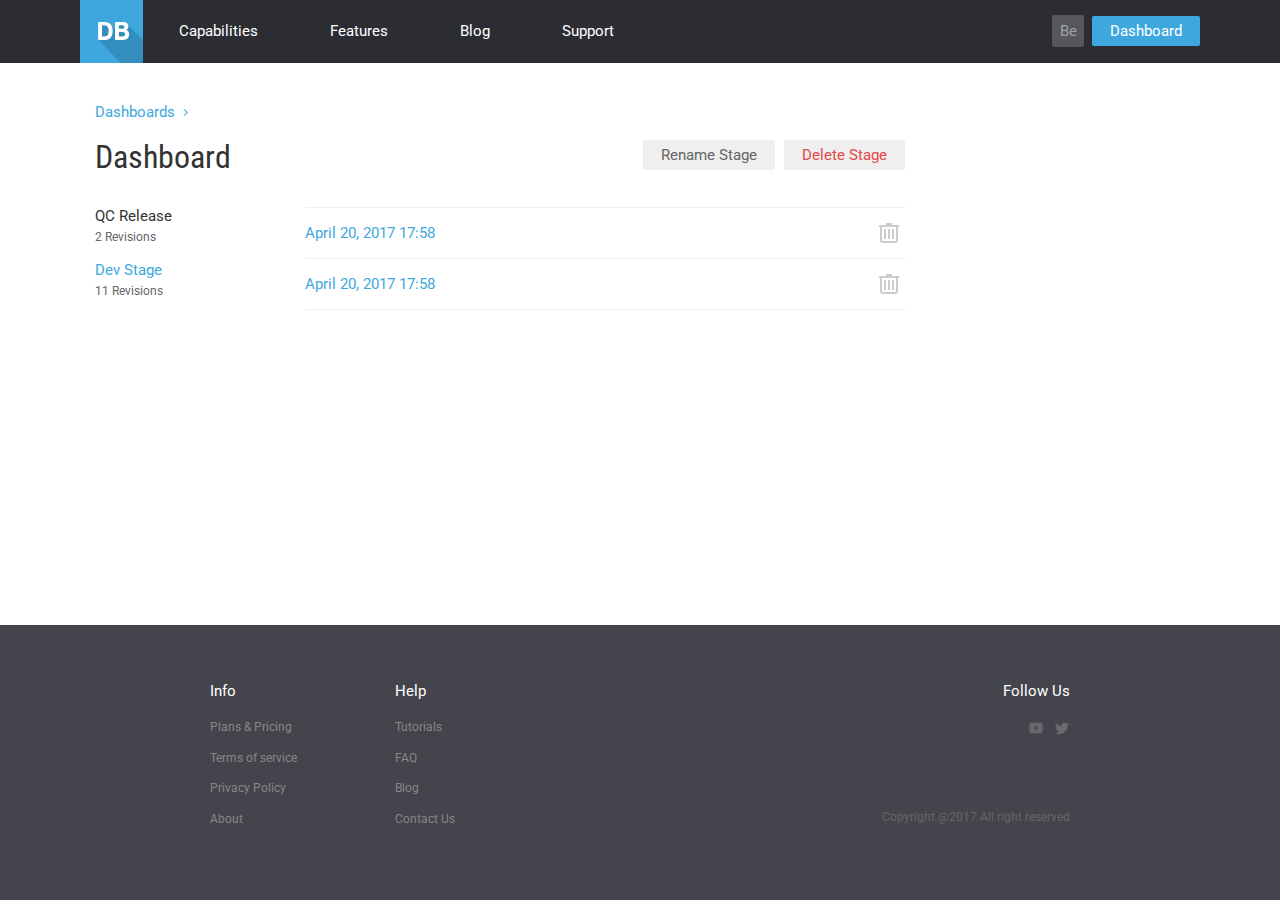
<file: dashboard-revision.html>
<!DOCTYPE html>
<!--[if lt IE 8]><html class="no-js ie ltie8 ltie9 ltie10" lang="en"><![endif]-->
<!--[if IE 8]><html class="no-js ie ie8 ltie9 ltie10" lang="en"><![endif]-->
<!--[if IE 9]><html class="no-js ie gtie8 ie9 ltie10" lang="en"><![endif]-->
<!--[if (gt IE 9)|!(IE)]><!--><html class="no-js" lang="en"><!--><![endif]-->
<head>
    <meta charset="utf-8">
    <meta http-equiv="X-UA-Compatible" content="IE=edge">
    <meta name="viewport" content="width=device-width, initial-scale=1">
    <title>Online SQL Database Modeller</title>

    <script>
        /*! modernizr 3.5.0 (Custom Build) | MIT *
         * https://modernizr.com/download/?-svg-svgasimg-setclasses !*/
        !function(e,n,t){function o(e,n){return typeof e===n}function s(){var e,n,t,s,i,a,l;for(var u in f)if(f.hasOwnProperty(u)){if(e=[],n=f[u],n.name&&(e.push(n.name.toLowerCase()),n.options&&n.options.aliases&&n.options.aliases.length))for(t=0;t<n.options.aliases.length;t++)e.push(n.options.aliases[t].toLowerCase());for(s=o(n.fn,"function")?n.fn():n.fn,i=0;i<e.length;i++)a=e[i],l=a.split("."),1===l.length?Modernizr[l[0]]=s:(!Modernizr[l[0]]||Modernizr[l[0]]instanceof Boolean||(Modernizr[l[0]]=new Boolean(Modernizr[l[0]])),Modernizr[l[0]][l[1]]=s),r.push((s?"":"no-")+l.join("-"))}}function i(e){var n=c.className,t=Modernizr._config.classPrefix||"";if(d&&(n=n.baseVal),Modernizr._config.enableJSClass){var o=new RegExp("(^|\\s)"+t+"no-js(\\s|$)");n=n.replace(o,"$1"+t+"js$2")}Modernizr._config.enableClasses&&(n+=" "+t+e.join(" "+t),d?c.className.baseVal=n:c.className=n)}function a(e,n){if("object"==typeof e)for(var t in e)u(e,t)&&a(t,e[t]);else{e=e.toLowerCase();var o=e.split("."),s=Modernizr[o[0]];if(2==o.length&&(s=s[o[1]]),"undefined"!=typeof s)return Modernizr;n="function"==typeof n?n():n,1==o.length?Modernizr[o[0]]=n:(!Modernizr[o[0]]||Modernizr[o[0]]instanceof Boolean||(Modernizr[o[0]]=new Boolean(Modernizr[o[0]])),Modernizr[o[0]][o[1]]=n),i([(n&&0!=n?"":"no-")+o.join("-")]),Modernizr._trigger(e,n)}return Modernizr}var r=[],f=[],l={_version:"3.5.0",_config:{classPrefix:"",enableClasses:!0,enableJSClass:!0,usePrefixes:!0},_q:[],on:function(e,n){var t=this;setTimeout(function(){n(t[e])},0)},addTest:function(e,n,t){f.push({name:e,fn:n,options:t})},addAsyncTest:function(e){f.push({name:null,fn:e})}},Modernizr=function(){};Modernizr.prototype=l,Modernizr=new Modernizr,Modernizr.addTest("svg",!!n.createElementNS&&!!n.createElementNS("http://www.w3.org/2000/svg","svg").createSVGRect);var u,c=n.documentElement,d="svg"===c.nodeName.toLowerCase();!function(){var e={}.hasOwnProperty;u=o(e,"undefined")||o(e.call,"undefined")?function(e,n){return n in e&&o(e.constructor.prototype[n],"undefined")}:function(n,t){return e.call(n,t)}}(),l._l={},l.on=function(e,n){this._l[e]||(this._l[e]=[]),this._l[e].push(n),Modernizr.hasOwnProperty(e)&&setTimeout(function(){Modernizr._trigger(e,Modernizr[e])},0)},l._trigger=function(e,n){if(this._l[e]){var t=this._l[e];setTimeout(function(){var e,o;for(e=0;e<t.length;e++)(o=t[e])(n)},0),delete this._l[e]}},Modernizr._q.push(function(){l.addTest=a}),Modernizr.addTest("svgasimg",n.implementation.hasFeature("http://www.w3.org/TR/SVG11/feature#Image","1.1")),s(),i(r),delete l.addTest,delete l.addAsyncTest;for(var p=0;p<Modernizr._q.length;p++)Modernizr._q[p]();e.Modernizr=Modernizr}(window,document);
    </script>

    <!-- css styles -->
    <!-- Google Fonts -->
    <link rel="stylesheet" href="https://fonts.googleapis.com/css?family=Roboto+Condensed|Roboto:400,400i,700,700i" >

    <!-- Bootstrap -->
    <link rel="stylesheet" href="css/bootstrap.css">

    <!-- main css styles -->
    <link rel="stylesheet" href="css/main.css">

    <!-- HTML5 shim and Respond.js for IE8 support of HTML5 elements and media queries -->
    <!-- WARNING: Respond.js doesn't work if you view the page via file:// -->
    <!--[if lt IE 9]>
        <script src="js/html5shiv.min.js"></script>
        <script src="js/respond.min.js"></script>
    <![endif]-->
</head>
<body>

    <!-- BEGIN .page-wrapper -->
    <!--
        на странице личного кабинета нужно добавить класс account-page на page-wrapper
    -->
    <div class="page-wrapper account-page">

        <!-- BEGIN navbar -->
        <!-- add classes "navbar-inverse navbar-fixed-top" to navbar on account pages -->
        <div class="navbar navbar-inverse navbar-fixed-top">
            <div class="navbar-inner container">
                <div class="navbar-header">
                    <button type="button" class="navbar-toggle collapsed" data-toggle="collapse" data-target="#navbar" aria-expanded="false" aria-controls="navbar">
                        <span class="sr-only">Toggle navigation</span>
                        <span class="icon-bar"></span>
                        <span class="icon-bar"></span>
                        <span class="icon-bar"></span>
                    </button>
                    <a href="/" class="navbar-brand" title="Online SQL Database Modeller Logo">
                        <img class="logo" src="img/logo.svg" alt="Online SQL Database Modeller Logo" width="63" height="63" onerror="this.src='img/logo.png'; this.onerror=null;">
                    </a>
                </div>
                <div class="navbar-collapse collapse" id="navbar">
                    <ul class="nav navbar-nav">
                        <li><a href="#404">Capabilities</a></li>
                        <li><a href="#404">Features</a></li>
                        <li><a href="#404">Blog</a></li>
                        <li><a href="#404">Support</a></li>
                    </ul>
                    <div class="navbar-right">
                        <!-- links for not-auth user -->
                        <!--
                            <a class="btn btn-link" href="#sign-in" data-toggle="modal">Log in</a>
                            <a class="btn btn-primary" href="#sign-up" data-toggle="modal">Sign up</a>
                        -->

                        <!-- BEGIN user-block -->
                        <div class="user-block">
                            <div class="user-avatar">
                               <!--  <svg class="icon">
                                    <use xlink:href="img/symbol-defs.svg#icon-user" />
                                </svg> -->
                                <div class="user-short-name">Be</div>
                            </div>
                            <div class="user-profile">
                                <!--
                                    for real image add url as backgorund-image
                                    <div
                                        class="user-profile-avatar user-avatar"
                                        style="background-image: url('https://randomuser.me/api/portraits/women/24.jpg')"
                                    >
                                -->
                                <div class="user-profile-avatar user-avatar">
                                    <svg class="icon">
                                        <use xlink:href="img/symbol-defs.svg#icon-user" />
                                    </svg>
                                </div>
                                <div class="user-profile-data">
                                    <h5 class="user-profile-name">Eugene Belous</h5>
                                    <div class="user-profile-email">belousevgen@gmail.com</div>
                                    <a class="btn btn-primary" href="javascript:void(0)">Account</a>
                                    <div class="user-profile-footer">
                                        <a class="btn btn-link" href="#">Log out</a>
                                    </div>
                                </div>
                            </div>
                        </div>
                        <a href="javascript:void(0)" class="btn btn-primary">Dashboard</a>
                        <!-- END user-block -->
                    </div>
                </div>
            </div>
        </div>
        <!-- END navbar -->

        <!-- BEGIN page-main -->
        <div class="page-main">
            <!-- @RenderBody() -->

            <div class="page-content">
                <div class="container">
                    <div class="row">
                        <div class="col-sm-9">
                            <!-- BEGIN breadcrumbs -->
                            <ul class="breadcrumbs">
                                <li>
                                    <a href="dashboard.html">Dashboards</a>
                                </li>
                            </ul>
                            <!-- END breadcrumbs -->
                            <!-- BEGIN dashboard -->
                            <div class="dashboard">
                                <!-- BEGIN dashboard-head -->
                                <div class="dashboard-head clearfix">

                                    <h3 class="title-h3 pull-left" style="margin: 0">Dashboard</h3>
                                    <div class="pull-right">
                                        <button class="btn btn-default ">Rename Stage</button>
                                        <button class="btn btn-default"><span class="text-danger">Delete Stage</span></button>
                                    </div>
                                </div>
                                <!-- END dashboard-head -->

                                <!-- BEGIN dashboard-body -->
                                <div class="dashboard-body">
                                    <div class="row">
                                        <div class="col-sm-3">
                                            <ul class="side-nav">
                                                <li class="active">
                                                    <a href="javascript:void(0)" class="project-item-desc">
                                                        <div class="project-item-title">QC Release</div>
                                                        <div class="project-item-version">2 Revisions</div>
                                                    </a>
                                                </li>
                                                 <li>
                                                    <a href="javascript:void(0)" class="project-item-desc">
                                                        <div class="project-item-title">Dev Stage</div>
                                                        <div class="project-item-version">11 Revisions</div>
                                                    </a>
                                                </li>
                                            </ul>
                                        </div>

                                        <div class="col-sm-9">
                                            <!-- BEGIN project-list -->
                                            <div class="project-list">
                                                <!-- BEGIN project-list-item -->
                                                <div class="project-list-item">
                                                    <div class="stage-item">
                                                        <div class="stage-item-title">
                                                            <a href="javascript:void(0)">April 20, 2017 17:58</a>
                                                        </div>
                                                        <div class="stage-item-tools">
                                                            <button class="stage-btn delete" type="button" title="delete">
                                                                <svg class="icon">
                                                                    <use xlink:href="img/symbol-defs.svg#trash" />
                                                                </svg>
                                                            </button>
                                                        </div>
                                                    </div>
                                                </div>
                                                <!-- END project-list-item -->

                                                <!-- BEGIN project-list-item -->
                                                <div class="project-list-item">
                                                    <div class="stage-item">
                                                        <div class="stage-item-title">
                                                            <a href="javascript:void(0)">April 20, 2017 17:58</a>
                                                        </div>
                                                        <div class="stage-item-tools">
                                                            <button class="stage-btn delete" type="button" title="delete">
                                                                <svg class="icon">
                                                                    <use xlink:href="img/symbol-defs.svg#trash" />
                                                                </svg>
                                                            </button>
                                                        </div>
                                                    </div>
                                                </div>
                                                <!-- END project-list-item -->
                                            </div>
                                            <!-- END project-list -->
                                        </div>
                                    </div>
                                </div>
                                <!-- END dashboard-body -->
                            </div>
                            <!-- END dashboard -->
                        </div>
                    </div>
                </div>
            </div>
        </div>
        <!-- END page-main -->

        <!-- BEGIN page-footer -->
        <footer class="page-footer">
            <div class="container">
                <div class="row">
                    <div class="col-sm-5 col-xs-6">
                        <div class="row">
                            <div class="col-sm-6">
                                <h4 class="page-footer-title">Info</h4>
                                <ul class="page-footer-list">
                                    <li><a href="">Plans & Pricing</a></li>
                                    <li><a href="">Terms of service</a></li>
                                    <li><a href="">Privacy Policy</a></li>
                                    <li><a href="">About</a></li>
                                </ul>
                            </div>
                            <div class="col-sm-6">
                                <h4 class="page-footer-title">Help</h4>
                                <ul class="page-footer-list">
                                    <li><a href="">Tutorials </a></li>
                                    <li><a href="">FAQ</a></li>
                                    <li><a href="">Blog</a></li>
                                    <li><a href="">Contact Us</a></li>
                                </ul>
                            </div>
                        </div>
                    </div>
                    <div class="col-sm-7 col-xs-6 text-right">
                        <h4 class="page-footer-title">Follow Us</h4>
                        <ul class="social-list clearfix">
                            <li>
                                <a href="#" title="youtube">
                                    <svg class="icon">
                                        <use xlink:href="img/symbol-defs.svg#icon-youtube" />
                                    </svg>
                                </a>
                            </li>
                            <li>
                                <a href="#" title="twitter">
                                    <svg class="icon">
                                        <use xlink:href="img/symbol-defs.svg#icon-twitter" />
                                    </svg>
                                </a>
                            </li>
                        </ul>
                        <small class="copy">Copyright @2017 All right reserved</small>
                    </div>
               </div>
            </div>
        </footer>
        <!-- END page-footer -->
    </div>
    <!-- END .page-wrapper -->

    <!-- BEGIN sign in -->
    <div class="auth-block modal" id="sign-in" tabindex="-1" role="dialog">
        <div class="container auth-block-inner">
            <div class="auth-header clearfix">
                <a class="pull-left" href="#">
                    <img class="logo" src="img/logo.svg" alt="Online SQL Database Modeller Logo" width="63" height="63" onerror="this.src='img/logo.png'; this.onerror=null;">
                </a>
                <button class="pull-right auth-close" type="button" data-dismiss="modal" aria-label="Close"></button>
            </div>
            <div class="auth-body">
               <div class="auth-body-wrap">
                    <form method="POST" action="/">
                       <h3 class="auth-title">Sign in</h3>
                       <input type="email" class="form-control" placeholder="Email">
                       <input type="password" class="form-control" placeholder="Password">

                       <div class="text-right">
                           <a href="#"><small>Forgot Password?</small></a>
                       </div>

                       <div class="submit-block">
                           <button class="btn btn-primary btn-lg btn-block" type="submit">Sign in</button>
                       </div>

                   </form>
                   <div class="auth-social">
                       <div class="auth-social-label">or sign in with</div>
                       <div class="auth-social-links">
                           <div class="auth-social-cell">
                               <a class="btn gl" href="#">Google</a>
                           </div>
                           <div class="auth-social-cell">
                               <a class="btn fb" href="#">Facebook</a>
                           </div>
                           <div class="auth-social-cell">
                               <a class="btn ms" href="#">Microsoft</a>
                           </div>
                       </div>
                   </div>
               </div>
            </div>
            <div class="auth-foot">
                <div class="auth-foot-inner">
                    Don't have an account? <a href="#sign-up" data-toggle="modal">Register</a>
                </div>
            </div>
        </div>
    </div>
    <!-- END sign in -->

    <!-- BEGIN sign up -->
    <div class="auth-block modal" id="sign-up" tabindex="-1" role="dialog">
        <div class="container auth-block-inner">
            <div class="auth-header clearfix">
                <a class="pull-left" href="#">
                    <img class="logo" src="img/logo.svg" alt="Online SQL Database Modeller Logo" width="63" height="63" onerror="this.src='img/logo.png'; this.onerror=null;">
                </a>
                <button class="pull-right auth-close" type="button" data-dismiss="modal" aria-label="Close"></button>
            </div>
            <div class="auth-body">
                <div class="auth-body-wrap">
                    <form method="POST" action="/">
                        <h3 class="auth-title">Register</h3>
                        <input type="email" class="form-control" placeholder="Email">
                        <input type="password" class="form-control" placeholder="Password">

                        <div class="field-control">
                            <label class="field-control-label" for="org-size">How many people are in your organization?</label>
                            <select class="form-control">
                                <option selected disabled>Oraganization size</option>
                                <option>5</option>
                                <option>10</option>
                                <option>15</option>
                                <option>20</option>
                            </select>
                        </div>

                        <div class="agree-block">
                            <label class="checkbox">
                                <input class="checkbox-input" type="checkbox" name="" id="agree">
                                <span class="checkbox-icon"></span>
                            </label>
                            <label class="agree-block-text" for="agree">Please agree to the</label>
                            <a href="javascript:void(0)">Terms of Service</a>
                        </div>

                        <div class="submit-block">
                            <button class="btn btn-primary btn-lg btn-block" type="submit">Register</button>
                        </div>
                    </form>
                    <div class="auth-social">
                        <div class="auth-social-label">or sign in with</div>
                        <div class="auth-social-links">
                            <div class="auth-social-cell">
                                <a class="btn gl" href="#">Google</a>
                            </div>
                            <div class="auth-social-cell">
                                <a class="btn fb" href="#">Facebook</a>
                            </div>
                            <div class="auth-social-cell">
                                <a class="btn ms" href="#">Microsoft</a>
                            </div>
                        </div>
                    </div>
                </div>
            </div>
            <div class="auth-foot">
                <div class="auth-foot-inner">
                    Already have an account? <a href="#sign-in" data-toggle="modal">Sign in</a>
                </div>
            </div>
        </div>
    </div>
    <!-- END sign up -->

    <!-- jQuery (necessary for Bootstrap's JavaScript plugins) -->
    <script src="js/jquery.min.js"></script>

    <!-- Include all compiled plugins (below), or include individual files as needed -->
    <script src="js/bootstrap.min.js"></script>

    <!-- for svg sprite -->
    <script src="js/svgxuse.min.js"></script>

    <!-- custom scripts -->
    <script src="js/main.js"></script>
</body>
</html>
</file>
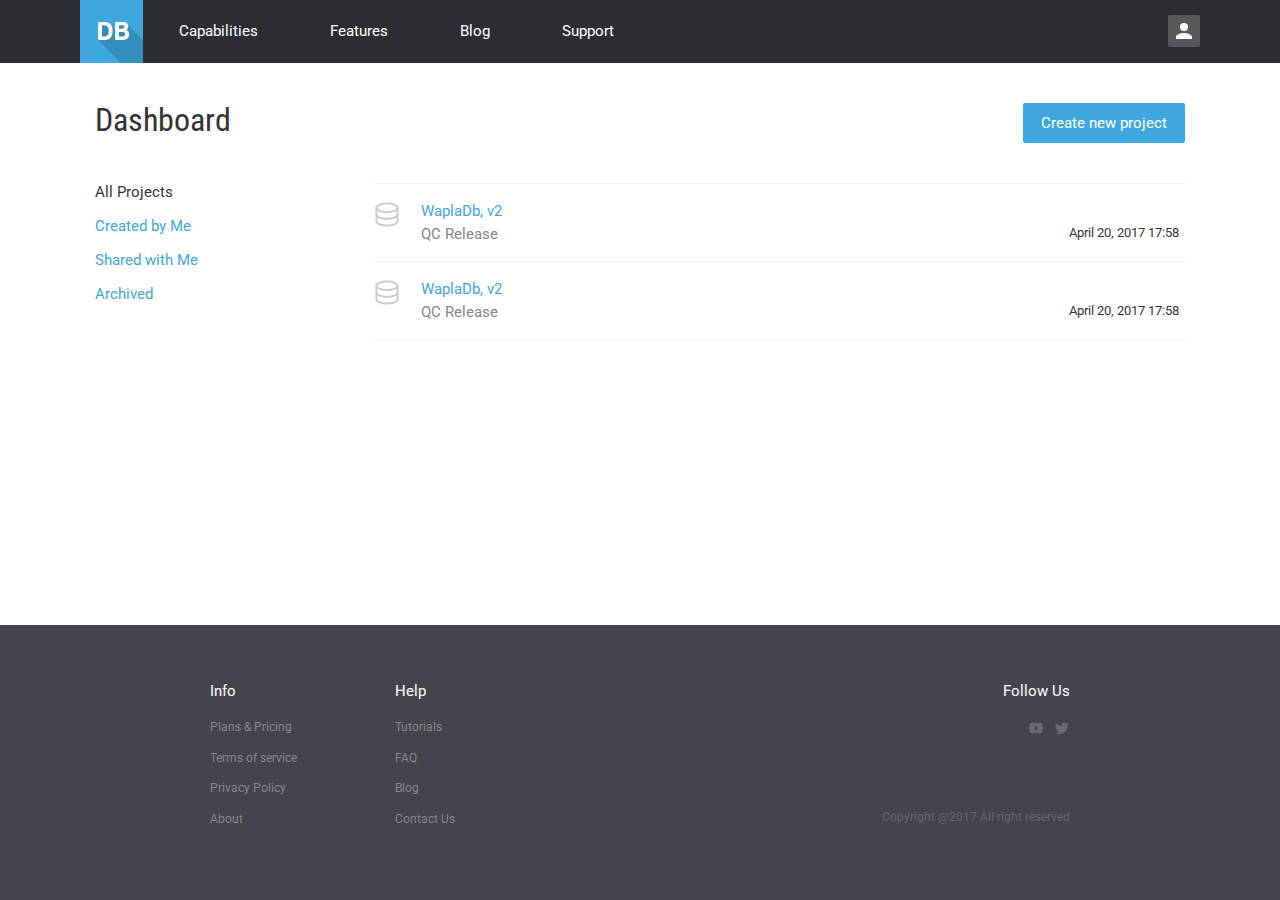
<file: dashboard.html>
<!DOCTYPE html>
<!--[if lt IE 8]><html class="no-js ie ltie8 ltie9 ltie10" lang="en"><![endif]-->
<!--[if IE 8]><html class="no-js ie ie8 ltie9 ltie10" lang="en"><![endif]-->
<!--[if IE 9]><html class="no-js ie gtie8 ie9 ltie10" lang="en"><![endif]-->
<!--[if (gt IE 9)|!(IE)]><!--><html class="no-js" lang="en"><!--><![endif]-->
<head>
    <meta charset="utf-8">
    <meta http-equiv="X-UA-Compatible" content="IE=edge">
    <meta name="viewport" content="width=device-width, initial-scale=1">
    <title>Online SQL Database Modeller</title>

    <script>
        /*! modernizr 3.5.0 (Custom Build) | MIT *
         * https://modernizr.com/download/?-svg-svgasimg-setclasses !*/
        !function(e,n,t){function o(e,n){return typeof e===n}function s(){var e,n,t,s,i,a,l;for(var u in f)if(f.hasOwnProperty(u)){if(e=[],n=f[u],n.name&&(e.push(n.name.toLowerCase()),n.options&&n.options.aliases&&n.options.aliases.length))for(t=0;t<n.options.aliases.length;t++)e.push(n.options.aliases[t].toLowerCase());for(s=o(n.fn,"function")?n.fn():n.fn,i=0;i<e.length;i++)a=e[i],l=a.split("."),1===l.length?Modernizr[l[0]]=s:(!Modernizr[l[0]]||Modernizr[l[0]]instanceof Boolean||(Modernizr[l[0]]=new Boolean(Modernizr[l[0]])),Modernizr[l[0]][l[1]]=s),r.push((s?"":"no-")+l.join("-"))}}function i(e){var n=c.className,t=Modernizr._config.classPrefix||"";if(d&&(n=n.baseVal),Modernizr._config.enableJSClass){var o=new RegExp("(^|\\s)"+t+"no-js(\\s|$)");n=n.replace(o,"$1"+t+"js$2")}Modernizr._config.enableClasses&&(n+=" "+t+e.join(" "+t),d?c.className.baseVal=n:c.className=n)}function a(e,n){if("object"==typeof e)for(var t in e)u(e,t)&&a(t,e[t]);else{e=e.toLowerCase();var o=e.split("."),s=Modernizr[o[0]];if(2==o.length&&(s=s[o[1]]),"undefined"!=typeof s)return Modernizr;n="function"==typeof n?n():n,1==o.length?Modernizr[o[0]]=n:(!Modernizr[o[0]]||Modernizr[o[0]]instanceof Boolean||(Modernizr[o[0]]=new Boolean(Modernizr[o[0]])),Modernizr[o[0]][o[1]]=n),i([(n&&0!=n?"":"no-")+o.join("-")]),Modernizr._trigger(e,n)}return Modernizr}var r=[],f=[],l={_version:"3.5.0",_config:{classPrefix:"",enableClasses:!0,enableJSClass:!0,usePrefixes:!0},_q:[],on:function(e,n){var t=this;setTimeout(function(){n(t[e])},0)},addTest:function(e,n,t){f.push({name:e,fn:n,options:t})},addAsyncTest:function(e){f.push({name:null,fn:e})}},Modernizr=function(){};Modernizr.prototype=l,Modernizr=new Modernizr,Modernizr.addTest("svg",!!n.createElementNS&&!!n.createElementNS("http://www.w3.org/2000/svg","svg").createSVGRect);var u,c=n.documentElement,d="svg"===c.nodeName.toLowerCase();!function(){var e={}.hasOwnProperty;u=o(e,"undefined")||o(e.call,"undefined")?function(e,n){return n in e&&o(e.constructor.prototype[n],"undefined")}:function(n,t){return e.call(n,t)}}(),l._l={},l.on=function(e,n){this._l[e]||(this._l[e]=[]),this._l[e].push(n),Modernizr.hasOwnProperty(e)&&setTimeout(function(){Modernizr._trigger(e,Modernizr[e])},0)},l._trigger=function(e,n){if(this._l[e]){var t=this._l[e];setTimeout(function(){var e,o;for(e=0;e<t.length;e++)(o=t[e])(n)},0),delete this._l[e]}},Modernizr._q.push(function(){l.addTest=a}),Modernizr.addTest("svgasimg",n.implementation.hasFeature("http://www.w3.org/TR/SVG11/feature#Image","1.1")),s(),i(r),delete l.addTest,delete l.addAsyncTest;for(var p=0;p<Modernizr._q.length;p++)Modernizr._q[p]();e.Modernizr=Modernizr}(window,document);
    </script>

    <!-- css styles -->
    <!-- Google Fonts -->
    <link rel="stylesheet" href="https://fonts.googleapis.com/css?family=Roboto+Condensed|Roboto:400,400i,700,700i" >

    <!-- Bootstrap -->
    <link rel="stylesheet" href="css/bootstrap.css">

    <!-- main css styles -->
    <link rel="stylesheet" href="css/main.css">

    <!-- HTML5 shim and Respond.js for IE8 support of HTML5 elements and media queries -->
    <!-- WARNING: Respond.js doesn't work if you view the page via file:// -->
    <!--[if lt IE 9]>
        <script src="js/html5shiv.min.js"></script>
        <script src="js/respond.min.js"></script>
    <![endif]-->
</head>
<body>

    <!-- BEGIN .page-wrapper -->
    <!--
        на странице личного кабинета нужно добавить класс account-page на page-wrapper
    -->
    <div class="page-wrapper account-page">

        <!-- BEGIN navbar -->
        <!-- add classes "navbar-inverse navbar-fixed-top" to navbar on account pages -->
        <div class="navbar navbar-inverse navbar-fixed-top">
            <div class="navbar-inner container">
                <div class="navbar-header">
                    <button type="button" class="navbar-toggle collapsed" data-toggle="collapse" data-target="#navbar" aria-expanded="false" aria-controls="navbar">
                        <span class="sr-only">Toggle navigation</span>
                        <span class="icon-bar"></span>
                        <span class="icon-bar"></span>
                        <span class="icon-bar"></span>
                    </button>
                    <a href="/" class="navbar-brand" title="Online SQL Database Modeller Logo">
                        <img class="logo" src="img/logo.svg" alt="Online SQL Database Modeller Logo" width="63" height="63" onerror="this.src='img/logo.png'; this.onerror=null;">
                    </a>
                </div>
                <div class="navbar-collapse collapse" id="navbar">
                    <ul class="nav navbar-nav">
                        <li><a href="#404">Capabilities</a></li>
                        <li><a href="#404">Features</a></li>
                        <li><a href="#404">Blog</a></li>
                        <li><a href="#404">Support</a></li>
                    </ul>
                    <div class="navbar-right">
                        <!-- links for not-auth user -->
                        <!--
                            <a class="btn btn-link" href="#sign-in" data-toggle="modal">Log in</a>
                            <a class="btn btn-primary" href="#sign-up" data-toggle="modal">Sign up</a>
                        -->

                        <!-- BEGIN user-block -->
                        <div class="user-block">
                            <div class="user-avatar">
                                <svg class="icon">
                                    <use xlink:href="img/symbol-defs.svg#icon-user" />
                                </svg>
                            </div>
                            <div class="user-profile">
                                <!--
                                    for real image add url as backgorund-image
                                    <div
                                        class="user-profile-avatar user-avatar"
                                        style="background-image: url('https://randomuser.me/api/portraits/women/24.jpg')"
                                    >
                                -->
                                <div class="user-profile-avatar user-avatar">
                                    <svg class="icon">
                                        <use xlink:href="img/symbol-defs.svg#icon-user" />
                                    </svg>
                                </div>
                                <div class="user-profile-data">
                                    <h5 class="user-profile-name">Eugene Belous</h5>
                                    <div class="user-profile-email">belousevgen@gmail.com</div>
                                    <a class="btn btn-primary" href="javascript:void(0)">Account</a>
                                    <div class="user-profile-footer">
                                        <a class="btn btn-link" href="#">Log out</a>
                                    </div>
                                </div>
                            </div>
                        </div>
                        <!-- END user-block -->
                    </div>
                </div>
            </div>
        </div>
        <!-- END navbar -->

        <!-- BEGIN page-main -->
        <div class="page-main">
            <!-- @RenderBody() -->
            <div class="page-content">
                <div class="container">
                    <div class="page-content-title clearfix">
                        <h3 class="title-h3 pull-left" style="margin: 0">Dashboard</h3>
                        <button class="btn btn-primary pull-right" style="padding: 13px 18px 12px;">Create new project</button>
                    </div>

                    <div class="row">
                        <div class="col-sm-3">
                            <ul class="side-nav">
                                <li class="active"><a href="javascript:void(0)">All Projects</a></li>
                                <li><a href="javascript:void(0)">Created by Me</a></li>
                                <li><a href="javascript:void(0)">Shared with Me</a></li>
                                <li><a href="javascript:void(0)">Archived</a></li>
                            </ul>
                        </div>

                        <div class="col-sm-9">
                            <!-- BEGIN project-list -->
                            <div class="project-list">
                                <!-- BEGIN project-list-item -->
                                <div class="project-list-item">
                                    <div class="project-item">
                                        <div class="project-item-icon">
                                            <svg class="icon">
                                                <use xlink:href="img/symbol-defs.svg#project" />
                                            </svg>
                                        </div>
                                        <div class="project-item-desc">
                                            <div class="project-item-title">
                                                <a href="javascript:void(0)">WaplaDb, v2</a>
                                            </div>
                                            <div class="cleafrix">
                                                <div class="pull-left text-muted">QC Release</div>
                                                <small class="pull-right">April 20, 2017 17:58</small>
                                            </div>
                                        </div>
                                        <div class="project-item-tools"></div>
                                    </div>
                                </div>
                                <!-- END project-list-item -->

                                <!-- BEGIN project-list-item -->
                                <div class="project-list-item">
                                    <div class="project-item">
                                        <div class="project-item-icon">
                                            <svg class="icon">
                                                <use xlink:href="img/symbol-defs.svg#project" />
                                            </svg>
                                        </div>
                                        <div class="project-item-desc">
                                            <div class="project-item-title">
                                                <a href="javascript:void(0)">WaplaDb, v2</a>
                                            </div>
                                            <div class="cleafrix">
                                                <div class="pull-left text-muted">QC Release</div>
                                                <small class="pull-right">April 20, 2017 17:58</small>
                                            </div>
                                        </div>
                                        <div class="project-item-tools"></div>
                                    </div>
                                </div>
                                <!-- END project-list-item -->
                            </div>
                            <!-- END project-list -->
                        </div>
                    </div>
                </div>
            </div>
        </div>
        <!-- END page-main -->

        <!-- BEGIN page-footer -->
        <footer class="page-footer">
            <div class="container">
                <div class="row">
                    <div class="col-sm-5 col-xs-6">
                        <div class="row">
                            <div class="col-sm-6">
                                <h4 class="page-footer-title">Info</h4>
                                <ul class="page-footer-list">
                                    <li><a href="">Plans & Pricing</a></li>
                                    <li><a href="">Terms of service</a></li>
                                    <li><a href="">Privacy Policy</a></li>
                                    <li><a href="">About</a></li>
                                </ul>
                            </div>
                            <div class="col-sm-6">
                                <h4 class="page-footer-title">Help</h4>
                                <ul class="page-footer-list">
                                    <li><a href="">Tutorials </a></li>
                                    <li><a href="">FAQ</a></li>
                                    <li><a href="">Blog</a></li>
                                    <li><a href="">Contact Us</a></li>
                                </ul>
                            </div>
                        </div>
                    </div>
                    <div class="col-sm-7 col-xs-6 text-right">
                        <h4 class="page-footer-title">Follow Us</h4>
                        <ul class="social-list clearfix">
                            <li>
                                <a href="#" title="youtube">
                                    <svg class="icon">
                                        <use xlink:href="img/symbol-defs.svg#icon-youtube" />
                                    </svg>
                                </a>
                            </li>
                            <li>
                                <a href="#" title="twitter">
                                    <svg class="icon">
                                        <use xlink:href="img/symbol-defs.svg#icon-twitter" />
                                    </svg>
                                </a>
                            </li>
                        </ul>
                        <small class="copy">Copyright @2017 All right reserved</small>
                    </div>
               </div>
            </div>
        </footer>
        <!-- END page-footer -->
    </div>
    <!-- END .page-wrapper -->

    <!-- BEGIN sign in -->
    <div class="auth-block modal" id="sign-in" tabindex="-1" role="dialog">
        <div class="container auth-block-inner">
            <div class="auth-header clearfix">
                <a class="pull-left" href="#">
                    <img class="logo" src="img/logo.svg" alt="Online SQL Database Modeller Logo" width="63" height="63" onerror="this.src='img/logo.png'; this.onerror=null;">
                </a>
                <button class="pull-right auth-close" type="button" data-dismiss="modal" aria-label="Close"></button>
            </div>
            <div class="auth-body">
               <div class="auth-body-wrap">
                    <form method="POST" action="/">
                       <h3 class="auth-title">Sign in</h3>
                       <input type="email" class="form-control" placeholder="Email">
                       <input type="password" class="form-control" placeholder="Password">

                       <div class="text-right">
                           <a href="#"><small>Forgot Password?</small></a>
                       </div>

                       <div class="submit-block">
                           <button class="btn btn-primary btn-lg btn-block" type="submit">Sign in</button>
                       </div>

                   </form>
                   <div class="auth-social">
                       <div class="auth-social-label">or sign in with</div>
                       <div class="auth-social-links">
                           <div class="auth-social-cell">
                               <a class="btn gl" href="#">Google</a>
                           </div>
                           <div class="auth-social-cell">
                               <a class="btn fb" href="#">Facebook</a>
                           </div>
                           <div class="auth-social-cell">
                               <a class="btn ms" href="#">Microsoft</a>
                           </div>
                       </div>
                   </div>
               </div>
            </div>
            <div class="auth-foot">
                <div class="auth-foot-inner">
                    Don't have an account? <a href="#sign-up" data-toggle="modal">Register</a>
                </div>
            </div>
        </div>
    </div>
    <!-- END sign in -->

    <!-- BEGIN sign up -->
    <div class="auth-block modal" id="sign-up" tabindex="-1" role="dialog">
        <div class="container auth-block-inner">
            <div class="auth-header clearfix">
                <a class="pull-left" href="#">
                    <img class="logo" src="img/logo.svg" alt="Online SQL Database Modeller Logo" width="63" height="63" onerror="this.src='img/logo.png'; this.onerror=null;">
                </a>
                <button class="pull-right auth-close" type="button" data-dismiss="modal" aria-label="Close"></button>
            </div>
            <div class="auth-body">
                <div class="auth-body-wrap">
                    <form method="POST" action="/">
                        <h3 class="auth-title">Register</h3>
                        <input type="email" class="form-control" placeholder="Email">
                        <input type="password" class="form-control" placeholder="Password">

                        <div class="field-control">
                            <label class="field-control-label" for="org-size">How many people are in your organization?</label>
                            <select class="form-control">
                                <option selected disabled>Oraganization size</option>
                                <option>5</option>
                                <option>10</option>
                                <option>15</option>
                                <option>20</option>
                            </select>
                        </div>

                        <div class="agree-block">
                            <label class="checkbox">
                                <input class="checkbox-input" type="checkbox" name="" id="agree">
                                <span class="checkbox-icon"></span>
                            </label>
                            <label class="agree-block-text" for="agree">Please agree to the</label>
                            <a href="javascript:void(0)">Terms of Service</a>
                        </div>

                        <div class="submit-block">
                            <button class="btn btn-primary btn-lg btn-block" type="submit">Register</button>
                        </div>
                    </form>
                    <div class="auth-social">
                        <div class="auth-social-label">or sign in with</div>
                        <div class="auth-social-links">
                            <div class="auth-social-cell">
                                <a class="btn gl" href="#">Google</a>
                            </div>
                            <div class="auth-social-cell">
                                <a class="btn fb" href="#">Facebook</a>
                            </div>
                            <div class="auth-social-cell">
                                <a class="btn ms" href="#">Microsoft</a>
                            </div>
                        </div>
                    </div>
                </div>
            </div>
            <div class="auth-foot">
                <div class="auth-foot-inner">
                    Already have an account? <a href="#sign-in" data-toggle="modal">Sign in</a>
                </div>
            </div>
        </div>
    </div>
    <!-- END sign up -->

    <!-- jQuery (necessary for Bootstrap's JavaScript plugins) -->
    <script src="js/jquery.min.js"></script>

    <!-- Include all compiled plugins (below), or include individual files as needed -->
    <script src="js/bootstrap.min.js"></script>

    <!-- for svg sprite -->
    <script src="js/svgxuse.min.js"></script>

    <!-- custom scripts -->
    <script src="js/main.js"></script>
</body>
</html>
</file>
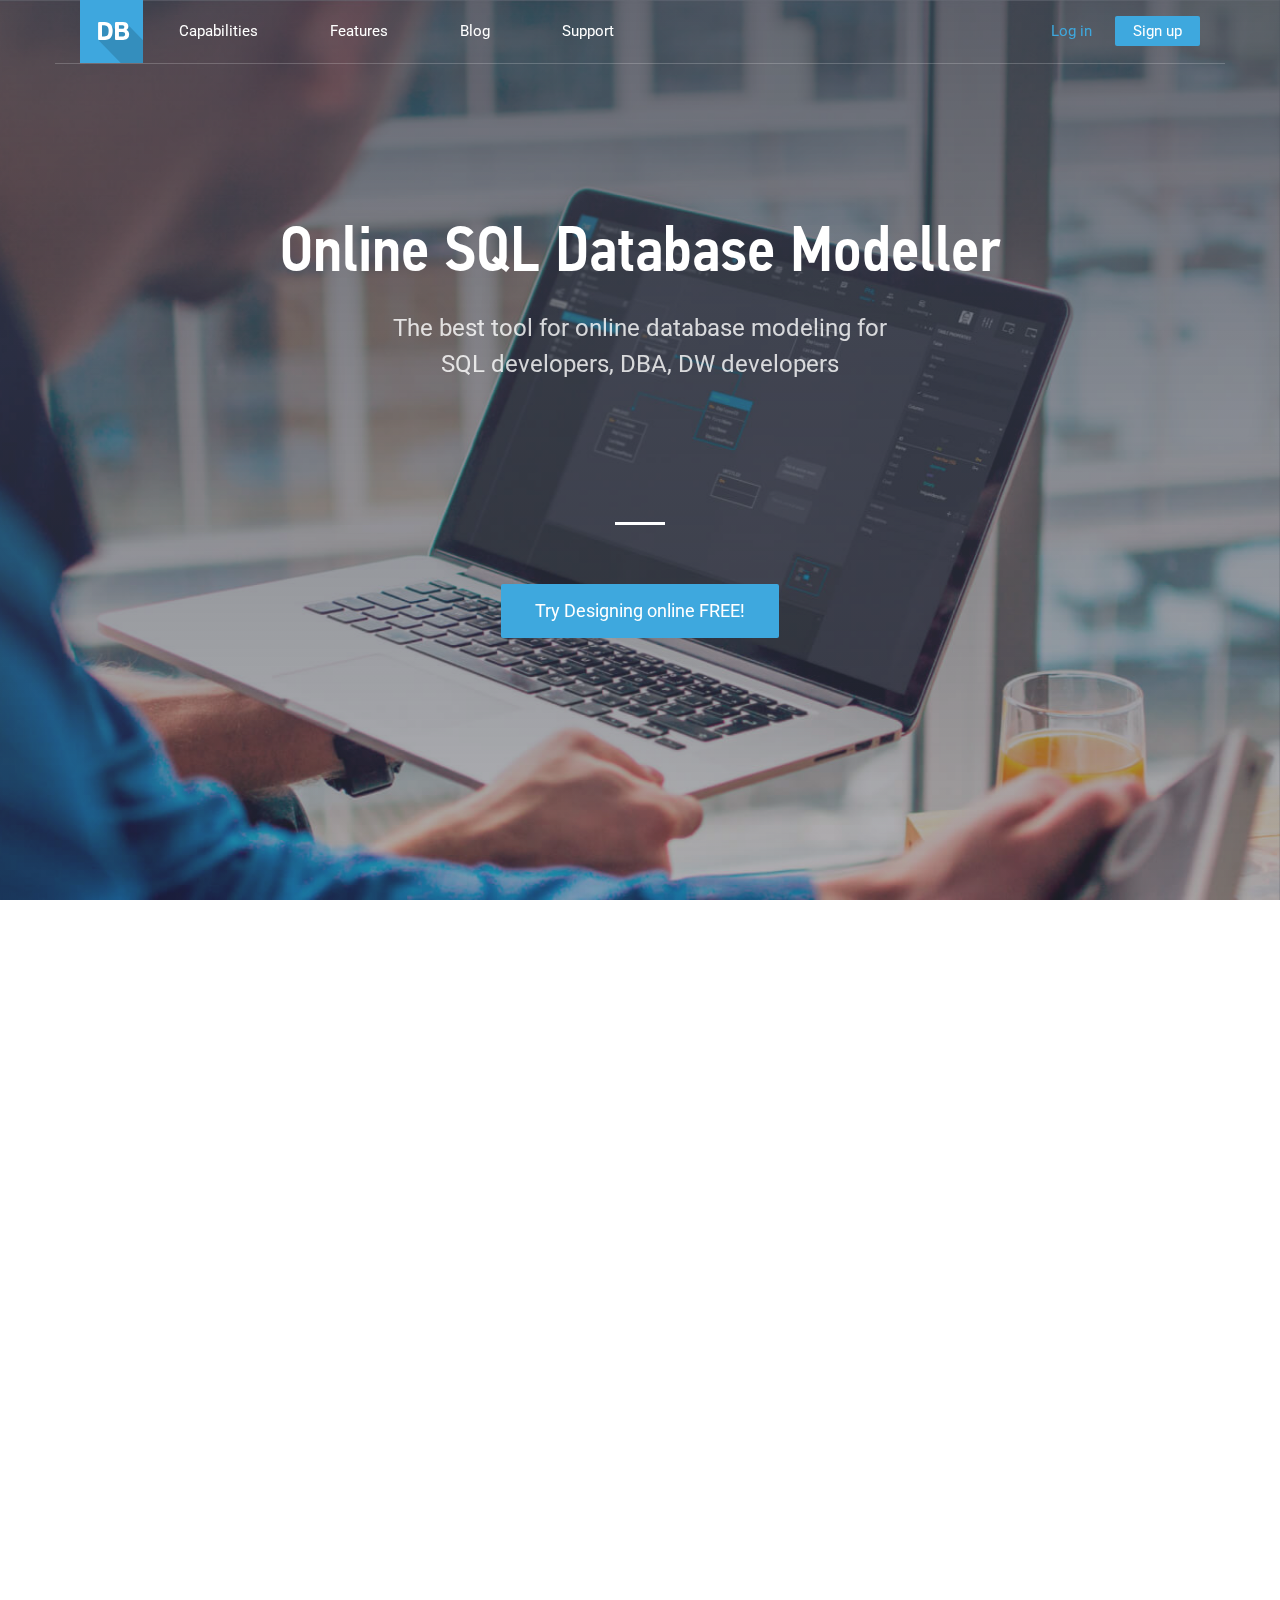
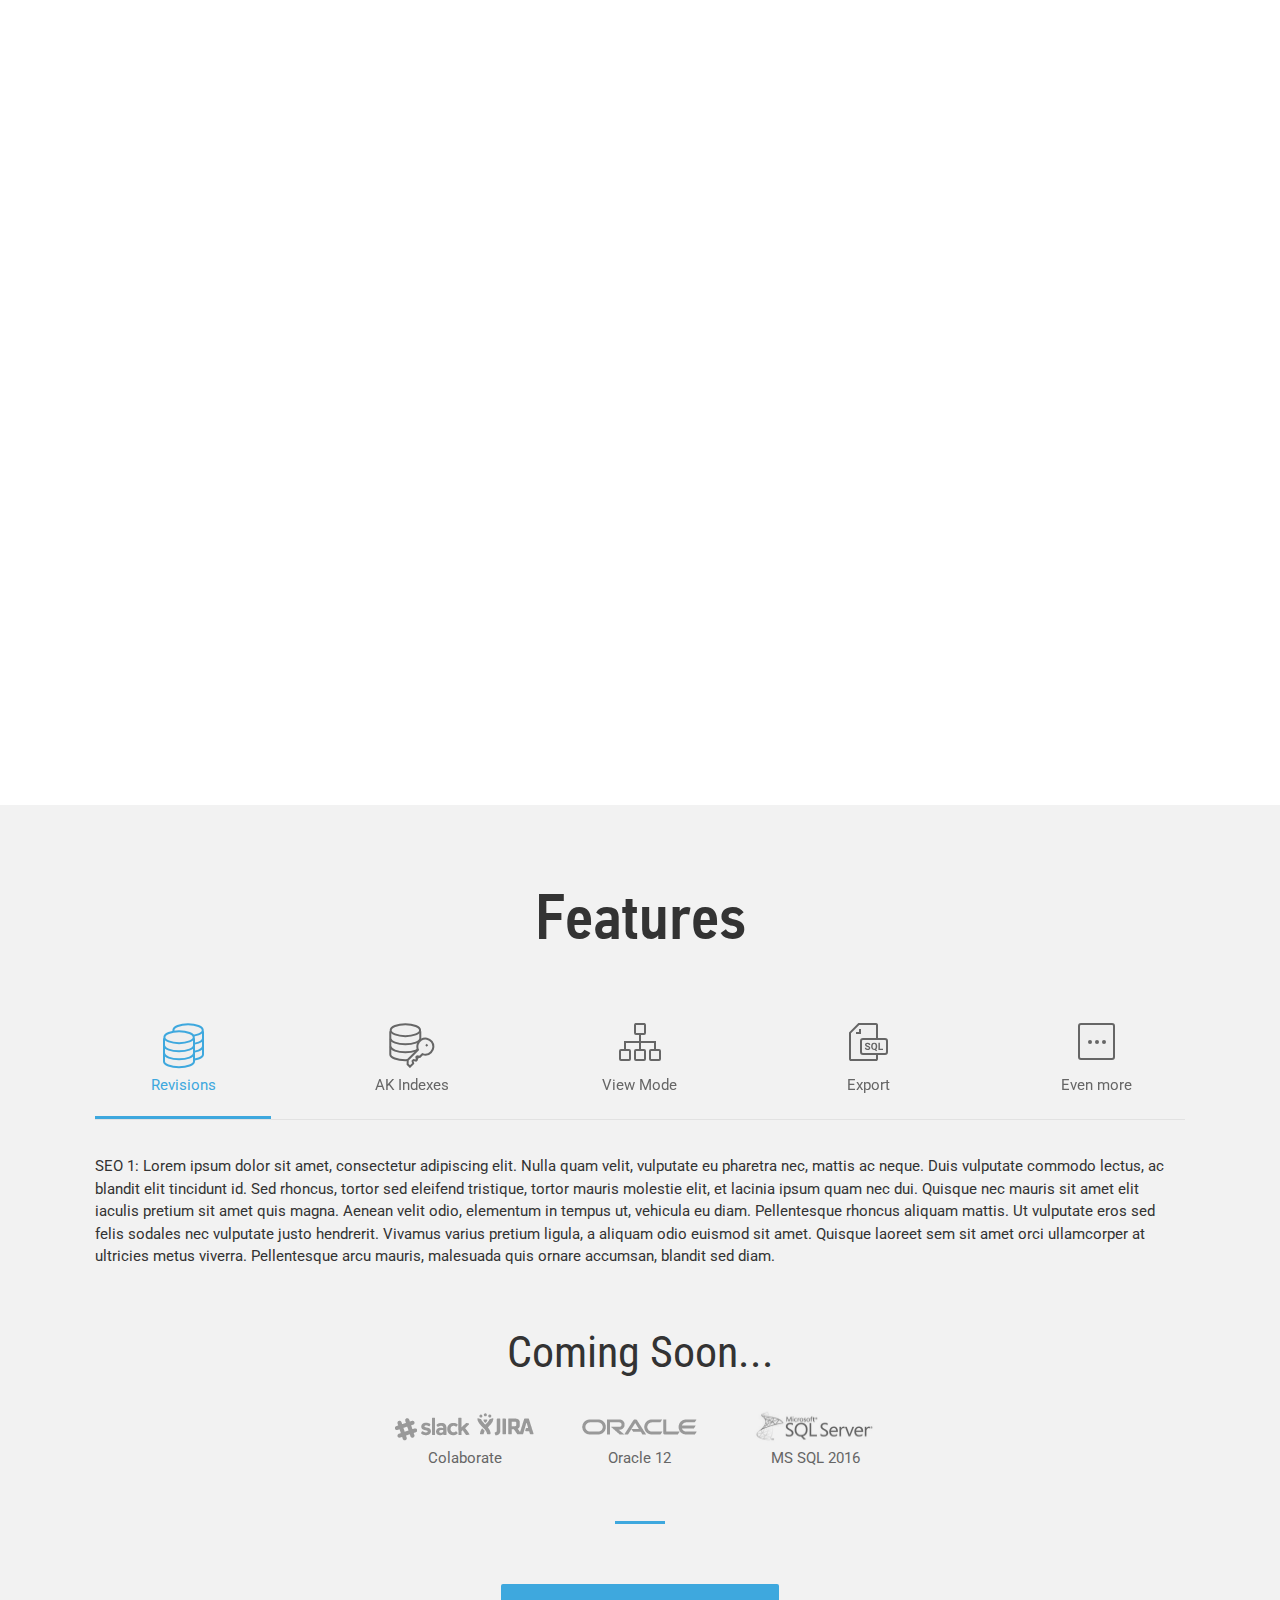
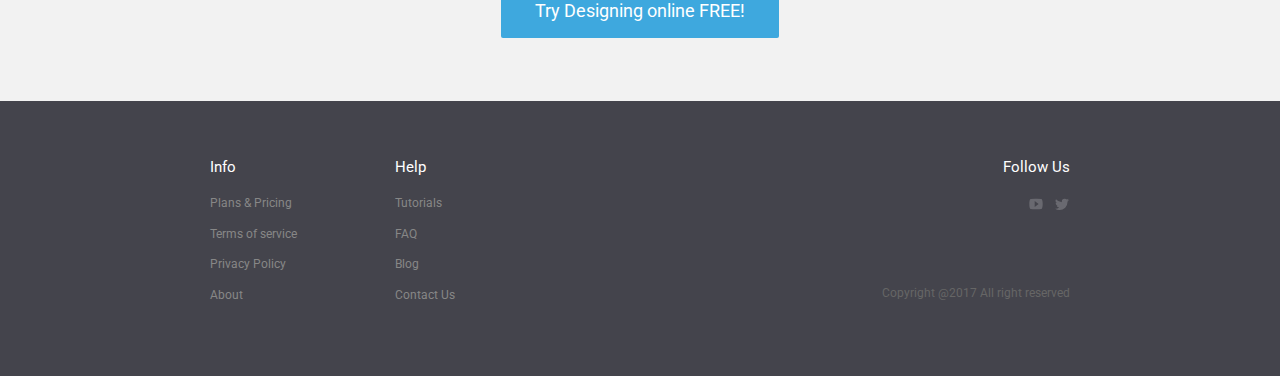
<file: home.html>
<!DOCTYPE html>
<!--[if lt IE 8]><html class="no-js ie ltie8 ltie9 ltie10" lang="en"><![endif]-->
<!--[if IE 8]><html class="no-js ie ie8 ltie9 ltie10" lang="en"><![endif]-->
<!--[if IE 9]><html class="no-js ie gtie8 ie9 ltie10" lang="en"><![endif]-->
<!--[if (gt IE 9)|!(IE)]><!--><html class="no-js" lang="en"><!--><![endif]-->
<head>
    <meta charset="utf-8">
    <meta http-equiv="X-UA-Compatible" content="IE=edge">
    <meta name="viewport" content="width=device-width, initial-scale=1">
    <title>Online SQL Database Modeller</title>

    <script>
        /*! modernizr 3.5.0 (Custom Build) | MIT *
         * https://modernizr.com/download/?-svg-svgasimg-setclasses !*/
        !function(e,n,t){function o(e,n){return typeof e===n}function s(){var e,n,t,s,i,a,l;for(var u in f)if(f.hasOwnProperty(u)){if(e=[],n=f[u],n.name&&(e.push(n.name.toLowerCase()),n.options&&n.options.aliases&&n.options.aliases.length))for(t=0;t<n.options.aliases.length;t++)e.push(n.options.aliases[t].toLowerCase());for(s=o(n.fn,"function")?n.fn():n.fn,i=0;i<e.length;i++)a=e[i],l=a.split("."),1===l.length?Modernizr[l[0]]=s:(!Modernizr[l[0]]||Modernizr[l[0]]instanceof Boolean||(Modernizr[l[0]]=new Boolean(Modernizr[l[0]])),Modernizr[l[0]][l[1]]=s),r.push((s?"":"no-")+l.join("-"))}}function i(e){var n=c.className,t=Modernizr._config.classPrefix||"";if(d&&(n=n.baseVal),Modernizr._config.enableJSClass){var o=new RegExp("(^|\\s)"+t+"no-js(\\s|$)");n=n.replace(o,"$1"+t+"js$2")}Modernizr._config.enableClasses&&(n+=" "+t+e.join(" "+t),d?c.className.baseVal=n:c.className=n)}function a(e,n){if("object"==typeof e)for(var t in e)u(e,t)&&a(t,e[t]);else{e=e.toLowerCase();var o=e.split("."),s=Modernizr[o[0]];if(2==o.length&&(s=s[o[1]]),"undefined"!=typeof s)return Modernizr;n="function"==typeof n?n():n,1==o.length?Modernizr[o[0]]=n:(!Modernizr[o[0]]||Modernizr[o[0]]instanceof Boolean||(Modernizr[o[0]]=new Boolean(Modernizr[o[0]])),Modernizr[o[0]][o[1]]=n),i([(n&&0!=n?"":"no-")+o.join("-")]),Modernizr._trigger(e,n)}return Modernizr}var r=[],f=[],l={_version:"3.5.0",_config:{classPrefix:"",enableClasses:!0,enableJSClass:!0,usePrefixes:!0},_q:[],on:function(e,n){var t=this;setTimeout(function(){n(t[e])},0)},addTest:function(e,n,t){f.push({name:e,fn:n,options:t})},addAsyncTest:function(e){f.push({name:null,fn:e})}},Modernizr=function(){};Modernizr.prototype=l,Modernizr=new Modernizr,Modernizr.addTest("svg",!!n.createElementNS&&!!n.createElementNS("http://www.w3.org/2000/svg","svg").createSVGRect);var u,c=n.documentElement,d="svg"===c.nodeName.toLowerCase();!function(){var e={}.hasOwnProperty;u=o(e,"undefined")||o(e.call,"undefined")?function(e,n){return n in e&&o(e.constructor.prototype[n],"undefined")}:function(n,t){return e.call(n,t)}}(),l._l={},l.on=function(e,n){this._l[e]||(this._l[e]=[]),this._l[e].push(n),Modernizr.hasOwnProperty(e)&&setTimeout(function(){Modernizr._trigger(e,Modernizr[e])},0)},l._trigger=function(e,n){if(this._l[e]){var t=this._l[e];setTimeout(function(){var e,o;for(e=0;e<t.length;e++)(o=t[e])(n)},0),delete this._l[e]}},Modernizr._q.push(function(){l.addTest=a}),Modernizr.addTest("svgasimg",n.implementation.hasFeature("http://www.w3.org/TR/SVG11/feature#Image","1.1")),s(),i(r),delete l.addTest,delete l.addAsyncTest;for(var p=0;p<Modernizr._q.length;p++)Modernizr._q[p]();e.Modernizr=Modernizr}(window,document);
    </script>

    <!-- css styles -->
    <!-- Google Fonts -->
    <link rel="stylesheet" href="https://fonts.googleapis.com/css?family=Roboto+Condensed|Roboto:400,400i,700,700i" >

    <!-- Bootstrap -->
    <link rel="stylesheet" href="css/bootstrap.css">

    <!-- main css styles -->
    <link rel="stylesheet" href="css/main.css">

    <!-- HTML5 shim and Respond.js for IE8 support of HTML5 elements and media queries -->
    <!-- WARNING: Respond.js doesn't work if you view the page via file:// -->
    <!--[if lt IE 9]>
        <script src="js/html5shiv.min.js"></script>
        <script src="js/respond.min.js"></script>
    <![endif]-->
</head>
<body>

    <!-- BEGIN page-wrapper -->
    <!--
        на странице лендинга нужно добавить класс landing-page на page-wrapper,
    -->
    <div class="page-wrapper landing-page">
        <!-- BEGIN navbar -->
        <div class="navbar navbar-fixed-top">
            <div class="navbar-inner container">
                <div class="navbar-header">
                    <button type="button" class="navbar-toggle collapsed" data-toggle="collapse" data-target="#navbar" aria-expanded="false" aria-controls="navbar">
                        <span class="sr-only">Toggle navigation</span>
                        <span class="icon-bar top"></span>
                        <span class="icon-bar bottom"></span>
                    </button>
                    <a href="/" class="navbar-brand" title="Online SQL Database Modeller Logo">
                        <img class="logo" src="img/logo.svg" alt="Online SQL Database Modeller Logo" width="63" height="63" onerror="this.src='img/logo.png'; this.onerror=null;">
                    </a>
                </div>
                <div class="navbar-collapse collapse" id="navbar">
                    <ul class="nav navbar-nav">
                        <li><a href="#404">Capabilities</a></li>
                        <li><a href="#404">Features</a></li>
                        <li><a href="#404">Blog</a></li>
                        <li><a href="#404">Support</a></li>
                    </ul>
                    <div class="navbar-right">
                        <a class="btn btn-link" href="#sign-in" data-toggle="modal">Log in</a>
                        <br class="navbar-right-separator">
                        <a class="btn btn-primary" href="#sign-up" data-toggle="modal">Sign up</a>
                    </div>
                </div>
            </div>
        </div>
        <!-- END navbar -->

        <!-- BEGIN page-main -->
        <main class="page-main">
            <!-- @RenderBody() -->
            <!-- BEGIN head-section -->
            <section class="head-section">
                <div class="head-image"></div>
                <div class="container">
                    <div class="text-center">
                        <h1 class="title-h1">Online SQL Database Modeller</h1>
                        <p class="product-desc">
                            The best tool for online database modeling for
                            <br class="hidden-xs">
                            SQL developers, DBA, DW developers
                        </p>
                        <p class="cta-block">
                            <a class="btn btn-lg btn-primary" href="javascript:void(0)" role="button">Try Designing online FREE!</a>
                        </p>
                    </div>
                </div>
            </section>
            <!-- END head-section -->

            <!-- BEGIN Description Section -->
            <section class="desc-section">
                <div class="container">
                    <div class="row">
                        <div class="col-md-5">
                            <div data-scroll class="desc-item">
                                <h2 class="title-h2">Design your database online</h2>
                                <ul>
                                    <li>ER Diagrams</li>
                                    <li>Subject Areas</li>
                                    <li>Database Options</li>
                                </ul>
                                <p>SEO: Lorem ipsum dolor sit amet, consectetur adipiscing elit. Nulla quam velit, vulputate eu pharetra nec, mattis ac neque. Duis vulputate commodo lectus, ac blandit elit tincidunt id. Sed rhoncus, tortor sed eleifend tristique, tortor mauris molestie elit, et lacinia ipsum quam nec dui. Quisque nec mauris sit amet elit iaculis pretium sit amet quis magna.</p>
                            </div>
                        </div>
                        <div class="col-md-6 col-md-offset-1">
                            <img data-scroll class="desc-image img-responsive"
                                src="img/desc-item.png"
                                srcset="img/desc-item@2x.png 2x"
                                width="679" height="541"
                                alt=""
                            >
                        </div>
                    </div>

                    <div class="row">
                        <div class="col-md-5 col-md-push-6 col-md-offset-1">
                            <div data-scroll class="desc-item">
                                <h2 class="title-h2">Forward Engineering</h2>
                                <ul>
                                    <li>MS SQL Server</li>
                                    <li>Generate Options</li>
                                </ul>
                                <p>SEO: Lorem ipsum dolor sit amet, consectetur adipiscing elit. Nulla quam velit, vulputate eu pharetra nec, mattis ac neque. Duis vulputate commodo lectus, ac blandit elit tincidunt id. Sed rhoncus, tortor sed eleifend tristique, tortor mauris molestie elit, et lacinia ipsum quam nec dui. Quisque nec mauris sit amet elit iaculis pretium sit amet quis magna.</p>
                           </div>
                        </div>
                        <div class="col-md-6 col-md-pull-6">
                            <img data-scroll class="desc-image img-responsive"
                                src="img/desc-item.png"
                                srcset="img/desc-item@2x.png 2x"
                                width="679" height="541"
                                alt=""
                            >
                        </div>
                    </div>

                    <div class="row">
                        <div class="col-md-5">
                            <div data-scroll class="desc-item">
                                <h2 class="title-h2">Reverse Engineering</h2>
                                <ul>
                                    <li>MS SQL Server</li>
                                    <li>Transparent</li>
                                    <li>Credential Free</li>
                                </ul>
                                <p>SEO: Lorem ipsum dolor sit amet, consectetur adipiscing elit. Nulla quam velit, vulputate eu pharetra nec, mattis ac neque. Duis vulputate commodo lectus, ac blandit elit tincidunt id. Sed rhoncus, tortor sed eleifend tristique, tortor mauris molestie elit, et lacinia ipsum quam nec dui. Quisque nec mauris sit amet elit iaculis pretium sit amet quis magna.</p>
                            </div>
                        </div>
                        <div class="col-md-6 col-md-offset-1">
                            <img data-scroll class="desc-image img-responsive"
                                src="img/desc-item.png"
                                srcset="img/desc-item@2x.png 2x"
                                width="679" height="541"
                                alt=""
                            >
                        </div>
                    </div>
                </div>
            </section>
            <!-- END Description Section -->

            <!-- BEGIN features-section -->
            <section class="features-section">
                <div class="container">
                    <h2 class="title-h1 text-center">Features</h2>
                    <!-- Nav tabs -->
                    <div class="features-tabs-holder">
                        <ul class="nav nav-tabs features-tabs" role="tablist">
                            <li role="presentation" class="active">
                                <a href="#revisions" aria-controls="revisions" role="tab" data-toggle="tab">
                                    <svg class="icon icon-revisions">
                                        <use xlink:href="img/symbol-defs.svg#icon-revisions" />
                                    </svg>
                                    Revisions
                                    <span class="tab-toggle"></span>
                                </a>
                                <div role="tabpanel" class="tab-pane active" id="revisions">SEO 1: Lorem ipsum dolor sit amet, consectetur adipiscing elit. Nulla quam velit, vulputate eu pharetra nec, mattis ac neque. Duis vulputate commodo lectus, ac blandit elit tincidunt id. Sed rhoncus, tortor sed eleifend tristique, tortor mauris molestie elit, et lacinia ipsum quam nec dui. Quisque nec mauris sit amet elit iaculis pretium sit amet quis magna. Aenean velit odio, elementum in tempus ut, vehicula eu diam. Pellentesque rhoncus aliquam mattis. Ut vulputate eros sed felis sodales nec vulputate justo hendrerit. Vivamus varius pretium ligula, a aliquam odio euismod sit amet. Quisque laoreet sem sit amet orci ullamcorper at ultricies metus viverra. Pellentesque arcu mauris, malesuada quis ornare accumsan, blandit sed diam.</div>
                            </li>
                            <li role="presentation">
                                <a href="#ak-indexes" aria-controls="revisions" role="tab" data-toggle="tab">
                                    <svg class="icon icon-ak-indexes">
                                        <use xlink:href="img/symbol-defs.svg#icon-ak-indexes" />
                                    </svg>
                                    AK Indexes
                                    <span class="tab-toggle"></span>
                                </a>
                                <div role="tabpanel" class="tab-pane" id="ak-indexes">SEO 2: Lorem ipsum dolor sit amet, consectetur adipiscing elit. Nulla quam velit, vulputate eu pharetra nec, mattis ac neque. Duis vulputate commodo lectus, ac blandit elit tincidunt id. Sed rhoncus, tortor sed eleifend tristique, tortor mauris molestie.</div>
                            </li>
                            <li role="presentation">
                                <a href="#view-mode" aria-controls="view-mode" role="tab" data-toggle="tab">
                                    <svg class="icon icon-view-mode">
                                        <use xlink:href="img/symbol-defs.svg#icon-view-mode" />
                                    </svg>
                                    View Mode
                                    <span class="tab-toggle"></span>
                                </a>
                                <div role="tabpanel" class="tab-pane" id="view-mode">SEO 3: Lorem ipsum dolor sit amet, consectetur adipiscing elit. Nulla quam velit, vulputate eu pharetra nec, mattis ac neque. Duis vulputate commodo lectus, ac blandit elit tincidunt id. Sed rhoncus, tortor sed eleifend odio euismod sit amet. Quisque laoreet sem sit amet orci ullamcorper at ultricies metus viverra. Pellentesque arcu mauris, malesuada quis ornare accumsan, blandit sed diam.</div>
                            </li>
                            <li role="presentation">
                                <a href="#export" aria-controls="export" role="tab" data-toggle="tab">
                                    <svg class="icon icon-export">
                                        <use xlink:href="img/symbol-defs.svg#icon-export" />
                                    </svg>
                                    Export
                                    <span class="tab-toggle"></span>
                                </a>
                                <div role="tabpanel" class="tab-pane" id="export">SEO 4: Lorem ipsum dolor sit amet, consectetur adipiscing elit. Nulla quam velit, vulputate eu pharetra nec, mattis ac neque. Pellentesque rhoncus aliquam mattis. Ut vulputate eros sed felis sodales nec vulputate justo hendrerit. Vivamus varius pretium ligula, a aliquam odio euismod sit amet. Quisque laoreet sem sit amet orci ullamcorper at ultricies metus viverra. Pellentesque arcu mauris, malesuada quis ornare accumsan, blandit sed diam.</div>
                            </li>
                            <li role="presentation">
                                <a href="#more" aria-controls="more" role="tab" data-toggle="tab">
                                    <svg class="icon icon-even-more">
                                        <use xlink:href="img/symbol-defs.svg#icon-even-more" />
                                    </svg>
                                    Even more
                                    <span class="tab-toggle"></span>
                                </a>
                                <div role="tabpanel" class="tab-pane" id="more">SEO 5: Lorem ipsum dolor sit amet, consectetur adipiscing elit. Nulla quam velit, vulputate eu pharetra nec, mattis ac neque. Duis vulputate commodo lectus, ac blandit elit tincidunt id. Sed rhoncus, tortor sed eleifend tristique, tortor mauris molestie elit, et lacinia ipsum quam nec dui. Quisque nec mauris sit amet elit iaculis pretium sit amet quis magna. Aenean velit odio, elementum in tempus ut, vehicula eu diam.</div>
                            </li>
                        </ul>
                    </div>
                    <!-- Tab panes -->
                    <!-- <div class="tab-content">
                        <div role="tabpanel" class="tab-pane active" id="revisions">SEO 1: Lorem ipsum dolor sit amet, consectetur adipiscing elit. Nulla quam velit, vulputate eu pharetra nec, mattis ac neque. Duis vulputate commodo lectus, ac blandit elit tincidunt id. Sed rhoncus, tortor sed eleifend tristique, tortor mauris molestie elit, et lacinia ipsum quam nec dui. Quisque nec mauris sit amet elit iaculis pretium sit amet quis magna. Aenean velit odio, elementum in tempus ut, vehicula eu diam. Pellentesque rhoncus aliquam mattis. Ut vulputate eros sed felis sodales nec vulputate justo hendrerit. Vivamus varius pretium ligula, a aliquam odio euismod sit amet. Quisque laoreet sem sit amet orci ullamcorper at ultricies metus viverra. Pellentesque arcu mauris, malesuada quis ornare accumsan, blandit sed diam.</div>
                        <div role="tabpanel" class="tab-pane" id="ak-indexes">SEO 2: Lorem ipsum dolor sit amet, consectetur adipiscing elit. Nulla quam velit, vulputate eu pharetra nec, mattis ac neque. Duis vulputate commodo lectus, ac blandit elit tincidunt id. Sed rhoncus, tortor sed eleifend tristique, tortor mauris molestie.</div>
                        <div role="tabpanel" class="tab-pane" id="view-mode">SEO 3: Lorem ipsum dolor sit amet, consectetur adipiscing elit. Nulla quam velit, vulputate eu pharetra nec, mattis ac neque. Duis vulputate commodo lectus, ac blandit elit tincidunt id. Sed rhoncus, tortor sed eleifend odio euismod sit amet. Quisque laoreet sem sit amet orci ullamcorper at ultricies metus viverra. Pellentesque arcu mauris, malesuada quis ornare accumsan, blandit sed diam.</div>
                        <div role="tabpanel" class="tab-pane" id="export">SEO 4: Lorem ipsum dolor sit amet, consectetur adipiscing elit. Nulla quam velit, vulputate eu pharetra nec, mattis ac neque. Pellentesque rhoncus aliquam mattis. Ut vulputate eros sed felis sodales nec vulputate justo hendrerit. Vivamus varius pretium ligula, a aliquam odio euismod sit amet. Quisque laoreet sem sit amet orci ullamcorper at ultricies metus viverra. Pellentesque arcu mauris, malesuada quis ornare accumsan, blandit sed diam.</div>
                        <div role="tabpanel" class="tab-pane" id="more">SEO 5: Lorem ipsum dolor sit amet, consectetur adipiscing elit. Nulla quam velit, vulputate eu pharetra nec, mattis ac neque. Duis vulputate commodo lectus, ac blandit elit tincidunt id. Sed rhoncus, tortor sed eleifend tristique, tortor mauris molestie elit, et lacinia ipsum quam nec dui. Quisque nec mauris sit amet elit iaculis pretium sit amet quis magna. Aenean velit odio, elementum in tempus ut, vehicula eu diam.</div>
                    </div> -->

                    <div class="coming-features">
                        <h3 class="title-h2 text-center">Coming Soon...</h3>
                        <ul>
                            <li>
                                <div class="img-wrap">
                                    <img src="img/vendor-logos/slack-jira.png" width="139" height="28" srcset="img/vendor-logos/slack-jira@2x.png 2x">
                                </div>
                                Colaborate
                            </li>
                            <li>
                               <div class="img-wrap">
                                    <img src="img/vendor-logos/oracle.png" width="115" height="16" srcset="img/vendor-logos/oracle@2x.png 2x">
                               </div>
                                Oracle 12
                            </li>
                            <li>
                                <div class="img-wrap">
                                    <img src="img/vendor-logos/sql-server.png" width="140" height="45" srcset="img/vendor-logos/sql-server@2x.png 2x">
                                </div>
                                MS SQL 2016
                            </li>
                        </ul>
                        <a class="btn btn-lg btn-primary" href="javascript: void(0)">Try Designing online FREE!</a>
                    </div>
                </div>
            </section>
            <!-- END features-section -->
        </main>
        <!-- END page-main -->

        <!-- BEGIN page-footer -->
        <footer class="page-footer">
            <div class="container">
                <div class="row">
                    <div class="col-sm-5 col-xs-6">
                        <div class="row">
                            <div class="col-xs-6">
                                <h4 class="page-footer-title">Info</h4>
                                <ul class="page-footer-list">
                                    <li><a href="">Plans & Pricing</a></li>
                                    <li><a href="">Terms of service</a></li>
                                    <li><a href="">Privacy Policy</a></li>
                                    <li><a href="">About</a></li>
                                </ul>
                            </div>
                            <div class="col-xs-6">
                                <h4 class="page-footer-title">Help</h4>
                                <ul class="page-footer-list">
                                    <li><a href="">Tutorials </a></li>
                                    <li><a href="">FAQ</a></li>
                                    <li><a href="">Blog</a></li>
                                    <li><a href="">Contact Us</a></li>
                                </ul>
                            </div>
                        </div>
                    </div>
                    <div class="col-sm-7 col-xs-6 text-right">
                        <h4 class="page-footer-title">Follow Us</h4>
                        <ul class="social-list">
                            <li>
                                <a href="#" title="youtube">
                                    <svg class="icon">
                                        <use xlink:href="img/symbol-defs.svg#icon-youtube" />
                                    </svg>
                                </a>
                            </li>
                            <li>
                                <a href="#" title="twitter">
                                    <svg class="icon">
                                        <use xlink:href="img/symbol-defs.svg#icon-twitter" />
                                    </svg>
                                </a>
                            </li>
                        </ul>
                        <small class="copy">Copyright @2017 All right reserved</small>
                    </div>
               </div>
            </div>
        </footer>
        <!-- END page-footer -->
    </div>
    <!-- END page-wrapper -->

    <!-- BEGIN sign in -->
    <div class="auth-block modal" id="sign-in" tabindex="-1" role="dialog">
        <div class="auth-block-inner">
            <div class="auth-header">
                <div class="auth-block-wrapper clearfix">
                    <a class="pull-left" href="#">
                        <img class="logo" src="img/logo.svg" alt="Online SQL Database Modeller Logo" width="63" height="63" onerror="this.src='img/logo.png'; this.onerror=null;">
                    </a>
                    <button class="pull-right auth-close" type="button" data-dismiss="modal" aria-label="Close"></button>
                </div>
            </div>
            <div class="auth-body">
               <div class="auth-block-wrapper auth-body-wrap">
                    <form method="POST" action="/">
                       <h3 class="auth-title">Sign in</h3>
                       <input type="email" class="form-control" placeholder="Email">
                       <input type="password" class="form-control" placeholder="Password">

                       <div class="text-right">
                           <a href="#"><small>Forgot Password?</small></a>
                       </div>

                       <div class="submit-block">
                           <button class="btn btn-primary btn-lg btn-block" type="submit">Sign in</button>
                       </div>

                   </form>
                   <div class="auth-social">
                       <div class="auth-social-label">or sign in with</div>
                       <div class="auth-social-links">
                           <div class="auth-social-cell">
                               <a class="btn btn-primary gl" href="#">Google</a>
                           </div>
                           <div class="auth-social-cell">
                               <a class="btn btn-primary fb" href="#">Facebook</a>
                           </div>
                           <div class="auth-social-cell">
                               <a class="btn btn-primary ms" href="#">Microsoft</a>
                           </div>
                       </div>
                   </div>
               </div>
            </div>
            <div class="auth-foot">
                <div class="auth-block-wrapper auth-foot-inner">
                    Don't have an account? <a href="#sign-up" data-toggle="modal">Register</a>
                </div>
            </div>
        </div>
    </div>
    <!-- END sign in -->

    <!-- BEGIN sign up -->
    <div class="auth-block modal" id="sign-up" tabindex="-1" role="dialog">
        <div class="auth-block-inner">
            <div class="auth-header">
               <div class="auth-block-wrapper clearfix">
                    <a class="pull-left" href="#">
                       <img class="logo" src="img/logo.svg" alt="Online SQL Database Modeller Logo" width="63" height="63" onerror="this.src='img/logo.png'; this.onerror=null;">
                   </a>
                   <button class="pull-right auth-close" type="button" data-dismiss="modal" aria-label="Close"></button>
               </div>
            </div>
            <div class="auth-body">
                <div class="auth-block-wrapper auth-body-wrap">
                    <form method="POST" action="/">
                        <h3 class="auth-title">Register</h3>
                        <input type="email" class="form-control" placeholder="Email">
                        <input type="password" class="form-control" placeholder="Password">

                        <div class="field-control">
                            <label class="field-control-label" for="org-size">How many people are in your organization?</label>
                            <select class="form-control">
                                <option selected disabled>Oraganization size</option>
                                <option>5</option>
                                <option>10</option>
                                <option>15</option>
                                <option>20</option>
                            </select>
                        </div>

                        <div class="agree-block">
                            <label class="checkbox">
                                <input class="checkbox-input" type="checkbox" name="" id="agree">
                                <span class="checkbox-icon"></span>
                            </label>
                            <label class="agree-block-text" for="agree">Please agree to the</label>
                            <a href="javascript:void(0)">Terms of Service</a>
                        </div>

                        <div class="submit-block">
                            <button class="btn btn-primary btn-lg btn-block" type="submit">Register</button>
                        </div>
                    </form>
                    <div class="auth-social">
                        <div class="auth-social-label">or sign in with</div>
                        <div class="auth-social-links">
                            <div class="auth-social-cell">
                                <a class="btn btn-primary gl" href="#">Google</a>
                            </div>
                            <div class="auth-social-cell">
                                <a class="btn btn-primary fb" href="#">Facebook</a>
                            </div>
                            <div class="auth-social-cell">
                                <a class="btn btn-primary ms" href="#">Microsoft</a>
                            </div>
                        </div>
                    </div>
                </div>
            </div>
            <div class="auth-foot">
                <div class="auth-block-wrapper auth-foot-inner">
                    Already have an account? <a href="#sign-in" data-toggle="modal">Sign in</a>
                </div>
            </div>
        </div>
    </div>
    <!-- END sign up -->

    <!-- jQuery (necessary for Bootstrap's JavaScript plugins) -->
    <script src="js/jquery.min.js"></script>

    <!-- Include all compiled plugins (below), or include individual files as needed -->
    <script src="js/bootstrap.min.js"></script>

    <!-- for svg sprite -->
    <script src="js/svgxuse.min.js"></script>

    <!-- scroll reveal effetcs on landing page -->
    <script src="js/ScrollTrigger.min.js"></script>

    <!-- custom scripts -->
    <script src="js/main.js"></script>

</body>
</html>
</file>
<file: css/main.css>
@charset "utf-8";

/**
 * IE Mobile fix
 * http://getbootstrap.com/getting-started/#support-ie10-width
 */
@-ms-viewport { width: device-width; }
@-o-viewport  { width: device-width; }
@viewport     { width: device-width; }


/* ==========================================================================
   Typography
   ========================================================================== */

/* PF Din Text Condensed Pro Medium */
@font-face {
    font-family: "PF Din Text Condensed Pro";
    src: url("../fonts/subset-PFDinTextCondPro-Medium.eot");
    src: url("../fonts/subset-PFDinTextCondPro-Medium.eot?#iefix") format("embedded-opentype"),
        url("../fonts/subset-PFDinTextCondPro-Medium.woff2") format("woff2"),
        url("../fonts/subset-PFDinTextCondPro-Medium.woff") format("woff"),
        url("../fonts/subset-PFDinTextCondPro-Medium.ttf") format("truetype"),
        url("../fonts/subset-PFDinTextCondPro-Medium.svg#PFDinTextCondPro-Medium") format("svg");
    font-weight: 500;
    font-style: normal;
    font-display: swap;
}

body {
    font: 15px/1.2 "Roboto", BlinkMacSystemFont, -apple-system, “Segoe UI”, Helvetica, Arial, sans-serif;
    color: #333;
}

/**
 * Title for level 1
 */
.title-h1 {
    font-family: "PF Din Text Condensed Pro", BlinkMacSystemFont, -apple-system, “Segoe UI”, Helvetica, Arial, sans-serif;
    font-size: 64px;
    font-weight: 500;
}

    @media (max-width: 767px) {
        .title-h1 {
            font-size: 36px;
            line-height: 1.2;
        }
    }

/**
 * Title for level 2
 */
.title-h2 {
    font-family: "Roboto Condensed", BlinkMacSystemFont, -apple-system, “Segoe UI”, Helvetica, Arial, sans-serif;
    font-size: 44px;
    font-weight: normal;
}

    @media (max-width: 767px) {
        .title-h2 {
            font-size: 28px;
        }
    }

/**
 * Title for level 3
 */
.title-h3 {
    font-family: "Roboto Condensed", BlinkMacSystemFont, -apple-system, “Segoe UI”, Helvetica, Arial, sans-serif;
    font-size: 32px;
    font-weight: normal;
}

.text-muted {
    color: #878787;
}

.text-danger {
    color: #e54848;
}

/**
 * Buttons
 */
.btn {
    padding: 8px 18px 7px;
    font-size: 15px;
    line-height: 1;
    border-radius: 2px;
    border-color: transparent;
}

    .btn:focus,
    .btn:active:focus,
    .btn.active:focus,
    .btn.focus,
    .btn:active.focus,
    .btn.active.focus {
        outline: 0;
    }

.btn-lg {
    padding: 18px 34px;
    font-size: 18px;
}

.btn-default {
    border: 0;
    color: #666;
    background-color: #efefef;
}

    .btn-default:hover {
        background-color: #e0e0e0;
    }

    .btn-default:active {
        background-color: #ccc;
    }

.btn-link,
.btn-link:hover {
    color: #3ea8de;
}

.btn-primary {
    background-color: #3ea8de;
    border: 0;
}

    .btn-primary:hover {
        background-color: #4cb2e5;
    }

    .btn-primary:active,
    .btn-primary:active:hover,
    .btn-primary.active:hover,
    .open > .dropdown-toggle.btn-primary:hover,
    .btn-primary:active:focus,
    .btn-primary.active:focus,
    .open > .dropdown-toggle.btn-primary:focus,
    .btn-primary:active.focus,
    .btn-primary.active.focus,
    .open > .dropdown-toggle.btn-primary.focus {
        background-color: #3289c3;
        -webkit-box-shadow: none;
                box-shadow: none;
    }


/**
 * Checkbox
 */
.checkbox {
    position: relative;
    display: inline-block;
}

    .checkbox-input {
        position: absolute;
        top: 0;
        ltie10
        width: 100%;
        height: 100%;
        opacity: 0;
    }

    .checkbox-icon {
        position: relative;
        display: block;
        width: 20px;
        height: 20px;
        background-color: #fff;
        border-radius: 2px;
    }

        .checkbox-icon:before {
            content: "";
            position: absolute;
            bottom: 6px;
            left: 0;
            right: 0;
            margin: auto;
            width: 5px;
            height: 9px;
            border: 2px solid #3ea8de;
            border-width: 0 2px 2px 0;
            transform: scale(0) rotate(45deg);
            transition: 0.2s;
        }

    .checkbox-input:checked + .checkbox-icon:before {
        -webkit-transform: scale(1) rotate(45deg);
             -mstransform: scale(1) rotate(45deg);
                transform: scale(1) rotate(45deg);
    }

/**
 * Forms and fields
 */
.form-control {
    height: 40px;
    border-radius: 3px;
}

.form-group {
    margin-bottom: 23px;
}

    .form-group label {
        margin-bottom: 8px;
        font-weight: normal;
        color: #999;
    }

/**
 * input wrapper for password
 */
.reveal-field {
    position: relative;
}

    .reveal-field input[type="password"]::-ms-reveal {
        display: none;
    }

    .reveal-field-control {
        position: absolute;
        right: 0;
        top: 0;
        bottom: 0;
        width: 36px;
        margin: auto;
        border: 0;
        padding: 8px;
        font-size: 18px;
        color: #ccc;
        background: 0;
        transition: 0.2s;
    }

        .reveal-field-control:hover {
            color: #878787;
        }

        .reveal-field-control .icon {
            position: absolute;
            top: 0;
            bottom: 0;
            left: 0;
            right: 0;
            margin: auto;
        }

        .reveal-field-control .off {
            display: none;
        }

        .reveal-field.off .icon.on {
            display: none;
        }
        .reveal-field.off .icon.off {
            display: block;
        }

/**
 * Animation for Bootstrap Tabs
 */
.tab-pane.active {
    animation: showTab 1s both;
}

    @keyframes showTab {
        from { opacity: 0; }
    }


/**
 * Main Centering Container
 */
.container {
    padding-left: 40px;
    padding-right: 40px;
}

    @media (max-width: 767px) {
        .container {
            padding-left:  20px;
            padding-right: 20px;
        }
    }


/**
 * Logo
 */
.navbar-brand {
    height: auto;
    padding: 0;
}

.logo {
    display: inline-block;
    vertical-align: top;
    width:  63px;
    height: 63px;
}


/**
 * Navbar
 */
.navbar {
    position: relative;
    top: 0;
    left: 0;
    right: 0;
    border: 0;
    color: #fff;
    transition: 0.3s;
}

    .navbar-fixed-top {
        position: fixed;
    }

    .navbar.navbar-inverse {
        background-color: #2c2d33;
    }

    .navbar-inner {
        border-bottom: 1px solid rgba(255, 255, 255, 0.2);
    }

        .navbar-inverse .navbar-inner {
            border-bottom: 0;
        }

.navbar-nav > li > a {
    padding: 24px 36px;
    line-height: 1;
    color: inherit;
    transition: 0.2s;
}

    .navbar-inverse .navbar-nav > li > a,
    .navbar-inverse .btn-link {
        color: inherit;
    }

    .navbar-nav > li > a:hover,
    .navbar-nav > li > a:focus,
    .navbar-inverse .navbar-nav > li > a:hover {
        border: 0;
        background: rgba(0, 0, 0, 0.2);
    }

.navbar-right {
    padding-top: 15px;
    padding-bottom: 14px;
}

    .navbar-right-separator {
        display: none;
    }

.navbar-toggle {
    margin: 0;
    height: 63px;
    width:  63px;
    padding: 0;
    border: 0;
    border-radius: 0;
    background: 0;
    cursor: pointer;
}

    .navbar-inverse .navbar-toggle,
    .navbar-inverse .navbar-toggle:hover {
        background-color: transparent;
    }

    .navbar-toggle .icon-bar {
        position: absolute;
        left: 23px;
        top: 50%;
        margin: 0;
        margin-top: -1px;
        height: 2px;
        background-color: #fff;
        transition: .2s linear;
    }

        .navbar-toggle .icon-bar.top {
            width: 19px;
        }

        .navbar-toggle .icon-bar.bottom {
            margin-top: 5px;
            width: 14px;
        }

        .navbar-toggle:not(.collapsed) .icon-bar {
            margin-top: -1px;
            width: 19px;
        }

        .navbar-toggle .icon-bar.top {
            -webkit-transform: rotate(-45deg);
                -ms-transform: rotate(-45deg);
                    transform: rotate(-45deg);
        }

        .navbar-toggle .icon-bar.bottom {
            -webkit-transform: rotate(45deg);
                -ms-transform: rotate(45deg);
                    transform: rotate(45deg);
        }

    .navbar-toggle.collapsed {
        background: transparent;
    }

        .navbar-toggle.collapsed .icon-bar {
            -webkit-transform: rotate(0) translateY(-3px);
                -ms-transform: rotate(0) translateY(-3px);
                    transform: rotate(0) translateY(-3px);
        }

        .navbar-fixed-top .navbar-collapse,
        .navbar-fixed-bottom .navbar-collapse {
            max-height: none;
        }

@media (max-width: 1000px) {
    .navbar-nav > li > a {
        padding-left:  26px;
        padding-right: 26px;
    }
}

@media (max-width: 767px) {
    .navbar {
        background-color: rgba(91, 92, 100, 0.95);
    }

        .container > .navbar-header {
            margin-left:  -20px;
            margin-right: -20px;
        }

    .navbar-collapse {
        margin: 0;
        padding: 0;
        border-top: 1px solid rgba(255, 255, 255, 0.2);
        -webkit-box-shadow: none;
                box-shadow: none;
        /*background-color: rgba(91, 92, 100, 0.95);*/
    }

    .navbar-inverse .navbar-collapse {
        background-color: #2c2d33;
    }

    .container > .navbar-collapse {
        margin-left:  -20px;
        margin-right: -20px;
    }

    .navbar-nav {
        margin: 0;
        padding: 18px 0;
    }

        .navbar-nav > li > a {
            padding: 17px 63px;
        }

    .navbar-right {
        padding: 0 63px 12px;
    }

        .navbar-right:before {
            content: "";
            margin-bottom: 22px;
            display: block;
            width: 50px;
            height: 3px;
            background: #fff;
        }

        .navbar-right .btn {
            margin-bottom: 10px;
        }

        .navbar-right .btn-link {
            margin-left: -18px;
        }

    .navbar-right-separator {
        display: block;
    }

}

/**
 * Head Section
 */
.head-section {
    position: relative;
    min-height: 100vh;
    padding-top: 280px;
    padding-bottom: 168px;
    overflow: hidden;
    color: #fff;
    background: #45444d;
}

    .head-image {
        position: absolute;
        top: 0;
        left: 0;
        width: 100%;
        height: 100%;
        transform: translate3d(0, 0, 0);
        backface-visibility: hidden;
        background: url("../img/bg-lg.jpg") no-repeat 50% 50%;
        -webkit-background-size: cover;
                background-size: cover;
    }

    .head-section:after {
        content: "";
        position: absolute;
        top: 0;
        left: 0;
        width: 100%;
        height: 100%;
        background: rgba(64,70,84,0.8);
        background: -moz-linear-gradient(top, rgba(64,70,84,0.8) 0%, rgba(64,70,84,0.4) 100%);
        background: -webkit-linear-gradient(top, rgba(64,70,84,0.8) 0%,rgba(64,70,84,0.4) 100%);
        background: linear-gradient(to bottom, rgba(64,70,84,0.8) 0%,rgba(64,70,84,0.4) 100%);
        filter: progid:DXImageTransform.Microsoft.gradient( startColorstr="#cc404654", endColorstr="#66404654",GradientType=0 );
    }

        .ie9 .head-section:after {
            filter: none;
        }

    .head-section .container {
        position: relative;
        z-index: 1;
    }

.product-desc {
    padding-top: 10px;
    font-size: 24px;
    line-height: 1.5;
    opacity: 0.8;
}

/**
 * Call to action block with button
 */
.cta-block {
    margin-top: 196px;
}

    .cta-block:before {
        content: "";
        margin: 0 auto 59px;
        display: block;
        width: 50px;
        height: 3px;
        background: #fff;
    }

@media (max-width: 1280px) {
    .head-section {
        padding-top: 200px;
        padding-bottom: 168px;
    }

    .cta-block {
        margin-top: 140px;
    }
}

@media (max-width: 767px) {

    .head-section {
        padding-top: 120px;
        padding-bottom: 20px;
    }

    .cta-block {
        margin-top: 37px;
    }

        .cta-block .btn {
            padding: 13px 36px 15px;
            font-size: 15px;
        }

    .head-section .title-h1 {
        line-height: 1.2;
    }

    .product-desc {
        font-size: 16px;
        line-height: 1.5;
    }
}

@media (max-width: 680px) {
    .head-section {
        padding-top: 120px;
        padding-bottom: 20px;
    }
}


/**
 * Description Block
 */
.desc-section {
    padding: 60px 0;
}

    .desc-section .row {
        padding: 60px 0;
    }

.desc-item {}

    .desc-item .title-h2 {
        margin-top: 0;
    }

    .desc-item ul {
        margin: 0 0 24px;
        position: relative;
        padding: 0 0 42px;
        list-style-type: none;
        font-size: 16px;
    }

        .desc-item ul:before {
            content: "";
            position: absolute;
            bottom: 0;
            left: 0;
            clear: both;
            display: block;
            width: 50px;
            height: 3px;
            background: #3ea8de;
        }
        .desc-item ul:after {
            content: "";
            display: table;
            clear: both;
        }

        .desc-item ul li {
            float: left;;
            margin-right: 24px;
        }

    .desc-item p {
        line-height: 1.6;
        color: #999;
    }

@media (max-width: 767px) {
    .desc-section {
        padding: 0 0 20px;
    }

    .desc-item ul,
    .desc-item p {
        font-size: 13px;
        line-height: 1.5;
    }

    .desc-item ul {
        padding-bottom: 24px;
    }

        .desc-item ul li {
            float: none;
        }

    .desc-section .row {
        padding: 27px 0 3px;
    }
}

/**
 * Animations for description blocks
 */
.desc-item.scroll-hide,
.desc-image.scroll-hide {
    transform: scale(0.9);
    opacity: 0;
}

.desc-item.scroll-show,
.desc-image.scroll-show {
    transform: scale(1);
    opacity: 1;
}

.desc-item,
.desc-image {
    transition: 1s;
}



/**
 * Features section
 */
.features-section {
    padding: 63px 0;
    background: #f2f2f2;
}

.features-section .title-h1 {
    margin-bottom: 65px;
}

.features-tabs-holder {
    overflow: hidden;
}

.features-tabs {
    margin: 0 -26px;
    overflow: hidden;
    border: 0;
    font-size: 0;
}

    .features-tabs:before,
    .features-tabs:after {
        content: none;
        display: none;
    }

    .features-tabs > li {
        margin-bottom: 0;
        float: none;
        display: inline;
        vertical-align: top;
    }

        .features-tabs > li > a {
            margin: 0;
            display: inline-block;
            vertical-align: top;
            width: 174px;
            width: 20%;
            height: 96px;
            padding: 52px 26px 0;
            border: 0;
            background: transparent;
            text-align: center;
            font-size: 15px;
            color: #666;
            transition: 0.2s;
        }

            .features-tabs > li > a:before,
            .features-tabs > li > a:after {
                content: "";
                position: absolute;
                top: 0;
                bottom: 0;
                left: 0;
                right: 0;
            }

            .features-tabs > li > a:before {
                top: auto;
                left:  50%;
                right: 50%;
                border-top: 3px solid transparent;
                transition: 0.2s;
            }

            .features-tabs > li.active > a,
            .features-tabs > li > a:hover,
            .features-tabs > li.active > a:hover,
            .features-tabs > li.active > a:focus {
                border: 0;
                background: transparent;
                color: #3ea8de;
            }

                .features-tabs > li.active > a:before {
                    left:  26px;
                    right: 26px;
                    border-top-color: #3ea8de;
                }

        .icon {
          display: inline-block;
          width: 1em;
          height: 1em;
          stroke-width: 0;
          stroke: currentColor;
          fill: currentColor;
          transform: translateZ(0);
        }

            .icon-revisions {
              width: 41px;
              height: 46px;
            }

            .icon-ak-indexes {
              width: 46px;
              height: 45px;
            }

            .icon-view-mode {
                width: 42px;
                height: 38px;
            }

            .icon-export {
                width: 39px;
                height: 38px;
            }

            .icon-even-more {
                width: 37px;
                height: 37px;
            }

        .features-tabs .icon {
            position: absolute;
            left: 0;
            right: 0;
            top: 0;
            margin: auto;
            pointer-events: none;
        }

.features-tabs .tab-pane {
    display: none;
    float: left;
    width: 100%;
    padding: 35px 26px 0;
    border-top: 1px solid #e2e2e2;
    text-align: left;
    font-size: 15px;
    line-height: 1.5;
}

    .features-tabs .active .tab-pane {
        display: block;
    }

.features-section .tab-content {
    line-height: 1.6;
}

.tab-toggle {
    display: none;
}

@media (max-width: 767px) {
    .features-section {
        padding: 24px 0;
    }

    .features-section .title-h1 {
        margin: 0 0 21px;
    }

    .features-tabs {
        margin-left: 0;
        margin-right: 0;
    }

    .features-tabs > li {
        display: block;
    }

        .features-tabs > li + li {
            margin-top: -1px;
        }

        .features-tabs > li > a {
            display: block;
            width: auto;
            border: 1px solid #e2e2e2;
            border-width: 1px 0;
            height: 64px;
            line-height: 64px;
            padding: 0;
            text-align: left;
        }

            .features-tabs > li.active > a,
            .features-tabs > li > a:hover,
            .features-tabs > li.active > a:hover,
            .features-tabs > li.active > a:focus {
                border: 1px solid #e2e2e2;
                border-width: 1px 0;
            }

            .features-tabs > li > a:before {
                content: none;
            }

    .features-tabs .icon {
        right: auto;
        bottom: 0;
        transform: scale(0.65);
    }

    .features-tabs .tab-pane {
        float: none;
        padding: 14px 0 24px;
        font-size: 13px;
        border: 0;
    }

    .features-tabs > li > a,
    .features-tabs .tab-pane {
        padding-left: 55px;
    }

    .tab-toggle {
        position: absolute;
        right: 0;
        top: 0;
        bottom: 0;
        margin: auto;
        display: block;
        font-size: 12px;
        width:  1em;
        height: 1em;
        transition: .2s linear;
    }

        .tab-toggle:before,
        .tab-toggle:after {
            content: "";
            position: absolute;
            top: 0;
            bottom: 0;
            left: 0;
            right: 0;
            margin: auto;
            width: 100%;
            height: 2px;
            background: #999;
        }

            .tab-toggle:after {
                width: 2px;
                height: 100%;
            }

        .active .tab-toggle {
            -webkit-transform: rotate(45deg);
                -ms-transform: rotate(45deg);
                    transform: rotate(45deg);
        }
}

.coming-features {
    padding-top: 40px;
    text-align: center;
}

    .coming-features .title-h2 {
        margin-bottom: 30px;
    }

    .coming-features ul {
        margin: 0 0 60px;
        padding: 0;
        list-style: none;
        font-size: 0;
    }

        .coming-features ul:after {
            content: "";
            margin: 54px auto 0;
            display: block;
            width: 50px;
            height: 3px;
            background: #3ea8de;
        }

        .coming-features li {
            padding: 0 24px;
            display: inline-block;
            vertical-align: top;
            font-size: 15px;
            color: #666;
        }

        .coming-features .img-wrap {
            position: relative;
            height: 43px;
            white-space: nowrap;
            font-size: 0;
        }

            .coming-features .img-wrap:before {
                content: "";
                display: inline-block;
                vertical-align: middle;
                height: 100%;
            }

        .coming-features img {
            display: inline-block;
            vertical-align: middle;
            max-height: 100%;
        }

@media (max-width: 767px) {
    .coming-features {
        padding-top: 0;
    }

    .coming-features ul:after {
        margin-top: 16px;
    }

    .coming-features li {
        display: block;
        display: flex;
        flex-direction: column;
    }

        .coming-features .img-wrap {
            order: 1;
        }

        .coming-features li + li {
            margin-top: 26px;
        }

    .coming-features .btn {
        adding: 13px 35px 12px;
        font-size: 15px;
    }
}


/**
 * Page footer
 */
.page-footer {
    font-size: 12px;
    color: #878787;
    background: #44444c;
}

    .page-footer .container {
        padding-top:    26px;
        padding-bottom: 58px;
        max-width: 940px;
    }

    .page-footer-title {
        margin: 0 0 21px;
        padding-top: 32px;
        font-size: 15px;
        font-weight: normal;
        color: #fff;
    }

    .page-footer-list {
        margin: 0;
        padding: 0;
        list-style: none;
    }

    .page-footer-list li {
        margin-bottom: 16px;
    }

    .page-footer-list a {
        color: inherit;
    }

    .page-footer .copy {
        margin-top: 74px;
        display: block;
        color: #666;
        font-size: inherit;
    }

/**
 * Layout Structure for page
 */
html,
body {
    height: 100%;
}

.page-wrapper {
    display: table;
    table-layout: fixed;
    border-spacing: 0;
    width: 100%;
    height: 100%;
    min-height: 100%;
}

    .page-wrapper .page-footer {
        display: table-row;
        height: 1px;
    }

/**
 * Social Links
 */
.social-list {
    padding: 0;
    font-size: 0;
}

    .social-list li {
        margin-left: 10px;
        display: inline-block;
        vertical-align: middle;
    }

    .social-list a {
        position: relative;
        display: block;
        overflow: hidden;
        font-size: 16px;
        width:  1em;
        height: 1em;
        color: #fff;
        opacity: 0.2;
        transition: 0.2s;
    }

        .social-list a:hover {
            opacity: 0.9;
        }

        .social-list .icon {
            vertical-align: top;
        }



@media (max-width: 560px) {
    .page-footer .container {
        padding-bottom: 0;
    }

    .page-footer [class*="col-"] {
        float: none;
        width: auto;
        text-align: center;
    }

    .page-footer-title {
        padding-top: 0;
    }

    .page-footer-list {
        margin-bottom: 36px;
    }

        .page-footer-list li {
            margin-bottom: 10px;
        }

    .social-list li {
        margin-left:  5px;
        margin-right: 5px;
    }

    .page-footer .copy {
        margin: 0;
        padding: 22px 0;
    }
}

/**
 * auth-block
 */
.auth-block {
    color: #fff;
    background-color: #5b5c64;
}

    .auth-block-wrapper {
        margin-left:  auto;
        margin-right: auto;
        padding-left:  20px;
        padding-right: 20px;
        max-width: 824px;
    }

    .auth-block-inner {
        width: 100%;
        min-height: 100%;
        height: 100%;
        display: table;
        border-collapse: separate;
        border-spacing: 0;
    }

        .auth-block-inner:before,
        .auth-block-inner:after {
            content: none;
        }

    .auth-header {
        display: table-row;
        height: 1px;
    }

        .auth-header .auth-block-wrapper {
            padding-left:  0;
            padding-right: 0;
        }

    .auth-close {
        position: relative;
        width: 63px;
        height: 63px;
        border: 0;
        background: 0;
        transition: 0.2s;
    }

        .auth-close:before,
        .auth-close:after {
            content: "";
            position: absolute;
            top: 0;
            bottom: 0;
            left: 0;
            right: 0;
            margin: auto;
            width: 24px;
            height: 2px;
            background: #fff;
        }

        .auth-close:before {
            -webkit-transform: rotate(45deg);
                -ms-transform: rotate(45deg);
                    transform: rotate(45deg);
        }

        .auth-close:after {
            -webkit-transform: rotate(-45deg);
                -ms-transform: rotate(-45deg);
                    transform: rotate(-45deg);
        }

        .auth-close:hover,
        .auth-close:focus {
            background: rgba(0, 0, 0, 0.2);
        }

    .auth-body {
       display: table-cell;
       vertical-align: middle;
    }

        .auth-body-wrap {
            margin-left: auto;
            margin-right: auto;
            max-width: 414px;
        }

    .auth-title {
        margin: 0 0 48px;
        text-align: center;
        font: normal 56px/1 "Roboto Condensed", BlinkMacSystemFont, -apple-system, “Segoe UI”, Helvetica, Arial, sans-serif;
    }

    .submit-block {
        margin-top: 40px;
    }

        .submit-block:before {
            content: "";
            margin: 0 auto 40px;
            display: block;
            width: 50px;
            height: 3px;
            background: #3ea8de;
        }

    .auth-block .form-control {
        margin-bottom: 13px;
    }

    .auth-block input[type="email"],
    .auth-block input[type="password"] {
        padding-left: 36px;
        background-repeat: no-repeat;
        background-position: 13px 50%;
        -webkit-background-size: 14px 14px;
        background-size: 14px 14px;
    }

        .auth-block input[type="email"] {
            background-image: url("../img/email.svg");
        }

        .auth-block input[type="password"] {
            background-image: url("../img/lock.svg");
        }

    .auth-block a {
        color: #999;
    }

    /**
     * Select control block
     */
    .field-control {
        margin-top: 13px;
        display: inline-block;
        vertical-align: top;
        width: 100%;
    }

        .field-control-label {
            margin-bottom: 8px;
            display: block;
            font-weight: normal;
            color: #999;
        }

        .field-control .form-control {
            color: #999;
        }

    .agree-block {
        padding-top: 10px;
        color: #999;
    }

        .agree-block > * {
            vertical-align: middle;
        }

        .agree-block label {
            margin: 0;
            font-weight: normal;
            cursor: pointer;
        }

        label.agree-block-text {
            margin-left: 5px;
        }

        .agree-block a {
            color: #3ea8de;
        }

    .auth-social {}

        .auth-social-label {
            padding: 23px 0 25px;
            overflow: hidden;
            white-space: nowrap;
            text-align: center;
            color: #999;
        }

            .auth-social-label:before,
            .auth-social-label:after {
                content: "";
                position: relative;
                display: inline-block;
                vertical-align: middle;
                width: 100%;
                border-top: 1px solid;
                opacity: 0.2;
            }

            .auth-social-label:before {
                margin-left: -100%;
                right: 14px;
            }

            .auth-social-label:after {
                margin-right: -100%;
                left: 14px;
            }

        .auth-social-links {
            margin: 0 -5px;
            overflow: hidden;
        }

            .auth-social-cell {
                float: left;
                width: 33.3333%;
                padding: 0 5px;
            }

                .auth-social-cell .btn {
                    display: block;
                    padding: 13px 0 12px;
                    text-align: center;
                    color: #fff;
                    transition: 0.2s;
                }

                .auth-social-cell .gl {
                    background-color: #e54848;
                }

                    .auth-social-cell .gl:hover {
                        background-color: #f25353;
                    }

                    .auth-social-cell .gl:active {
                        background-color: #d63a3a;
                    }

                .auth-social-cell .fb {
                    background-color: #4b7bc6;
                }

                    .auth-social-cell .fb:hover {
                        background-color: #5286d1;
                    }

                    .auth-social-cell .fb:active {
                        background-color: #3867b2;
                    }

     .auth-foot {
        display: table-row;
        height: 1px;
        color: #999;
    }

        .auth-foot-inner {
            padding-top:    30px;
            padding-bottom: 30px;
            text-align: center;
        }

        .auth-foot a {
            margin: 0 5px;
            color: #3ea8de;
        }

@media (max-width: 767px) {
    .auth-block {
        font-size: 13px;
    }

    .auth-title {
        margin: 28px 0 34px;
        font-size: 36px;
    }

    .submit-block {
        margin-top: 28px;
    }

        .submit-block:before {
            margin-bottom: 32px;
        }

        .submit-block .btn {
            padding-top:    12px;
            padding-bottom: 12px;
            font-size: 15px;
        }

    .auth-social-label {
        padding-bottom: 17px;
    }

    .auth-social-cell .btn {
        padding-top:    9px;
        padding-bottom: 8px;
    }

    .auth-foot-inner {
        padding-top:    20px;
        padding-bottom: 20px;
    }

    .field-control {
        margin-top: 5px;
    }

    .agree-block {
        padding-top: 0;
    }
}


/*  Account pages
   ========================================================================== */

.account-page {
    padding-top: 63px;
}

    .account-page .navbar {
        animation: none;
    }

/**
 * User menu in header
 */
.user-block {
    position: relative;
    display: inline-block;
    vertical-align: middle;
}

    .user-block:not(:last-child) {
        margin-right: 4px;
    }

    .user-avatar {
        position: relative;
        font-size: 32px;
        width:  1em;
        height: 1em;
        line-height: 1em;
        overflow: hidden;
        border-radius: 2px;
        cursor: pointer;
        background: none no-repeat 50% 50% rgba(255, 255, 255, 0.2);
        -webkit-background-size: cover;
                background-size: cover;
        transition: 0.2s;
    }

        .user-avatar:hover {
            background-color: rgba(255, 255, 255, 0.3);
        }

        .user-avatar .icon {
            position: absolute;
            left: 0;
            right: 0;
            top: 0;
            bottom: 0;
            margin: auto;
            font-size: 0.75em;
            pointer-events: none;
        }

        .user-avatar:after {
            content: "";
            position: absolute;
            top: 0;
            left: 0;
            width: 100%;
            height: 100%;
            background: inherit;
            background-color: transparent;
        }

    .user-profile {
        position: absolute;
        top: 100%;
        right: 0;
        margin-top: 6px;
        opacity: 0;
        visibility: hidden;
        transform: translateY(20px);
        overflow: hidden;
        padding: 26px 24px 0 30px;
        border: 1px solid rgba(0, 0, 0, 0.4);
        background: #3c3c44;
        box-shadow: 0 0 5px rgba(0, 0, 0, 0.2);
        border-radius: 3px;
        transition: .4s;
    }

        .user-profile-avatar {
            float: left;
            font-size: 80px;
            pointer-events: none;
        }

        .user-profile-data {
            margin-left: 96px;
            display: block;
            width: auto;
            overflow: hidden;
        }

            .user-profile-name {
                margin: 0 0 4px;
                padding: 0;
                font-weight: normal;
            }

            .user-profile-email {
                margin-bottom: 13px;
                display: block;
                opacity: 0.4;
                font-size: 12px;
            }

            .user-profile-footer {
                margin-top: 17px;
                padding: 10px 0;
                border-top: 1px solid rgba(255, 255, 255, 0.2);
            }

                .user-profile-footer .btn-link {
                    margin-left: -18px;
                }

    .user-short-name {
        font-size: 15px;
        text-align: center;
    }

    .user-block.open {}

        .user-block.open > .user-avatar {
            background-color: #3ea8de;
        }

        .user-block:not(.open) .user-short-name {
            color: #a0a1a7;
        }

        .user-block.open .user-profile {
            transform: translateY(0px);
            opacity: 1;
            visibility: visible;
        }



.page-content {
    padding-top: 40px;
    padding-bottom: 40px;
}

    .page-content-title {
        margin: 0 0 40px;
    }

    .account-page .page-content a {
        color: #3ea8de;
    }

.page-content-inner {
    padding-right: 64px;
}

.side-nav {
    margin: 0;
    padding: 0;
    list-style: none;
}

    .side-nav li {
        margin-bottom: 16px;
    }

    .side-nav .active a {
        color: inherit;
        pointer-events: none;
    }

.account-settings-form {
    margin-bottom: 33px;
}

    .account-settings-form .btn {
        min-width: 160px;
        border-radius: 3px;
    }

.account-delete-info {
    padding: 14px 0;
}

    .account-delete-info a {
        margin-bottom: 6px;
        display: inline-block;
        vertical-align: top;
    }

.account-avatar-form {
    margin-top: 26px;
}

    .account-avatar-form-btns {
        margin: 0 -10px;
        padding: 5px;
        display: flex;
        flex-wrap: wrap;
    }

        .account-avatar-form-control {
            display: inline-block;
            vertical-align: top;
            margin: 5px;
            flex: 1 0 auto;
        }

        .account-avatar-form-control .btn {
            width: 100%;
        }

.account-avatar {
    margin: 0;
    position: relative;
    display: block;
    background-color: #efefef;
    color: #d3d3d3;
    cursor: pointer;
    transition: 0.2s;
}

    .account-avatar:hover {
        color: #878787;
        background-color: #d3d3d3;
    }

    .account-avatar-placeholder {
        position: absolute;
        top: 50%;
        left: 50%;
        margin: -53px 0 0 -53px;
        width:  106px;
        height: 106px;
    }

    .account-avatar:before {
        content: "";
        display: block;
        padding-bottom: 100%;
    }

    .account-avatar input {
        opacity: 0;
        filter: alpha(opacity="0");
    }

    .account-avatar input,
    .account-avatar img {
        position: absolute;
        top: 0;
        left: 0;
        width: 100%;
        height: 100%;
    }

    .account-avatar img {
        object-fit: cover;
        object-position: 50% 50%;
    }

.account-groups {
    margin-top: -7px;
}

.account-group {
    margin-bottom: 22px;
    padding-bottom: 8px;
    border-bottom: 1px solid #efefef;
}

    .account-group:last-of-type {
        margin-bottom: 45px;
        border-bottom: 0;
    }

    .account-group-label {
        margin-bottom: 10px;
        display: block;
        font-weight: normal;
        color: #999;

    }

.account-login {
    margin-bottom: 14px;
    display: table;
    width: 100%;
    border-collapse: collapse;
}

    .account-login-text,
    .account-login-controls {
        display: table-cell;
        vertical-align: middle;
    }

    .account-login-text {
        width: 100%;
    }

    .account-login-controls .btn {
        min-width: 0;
    }


/*  Dashboards pages
   ========================================================================== */
.dashboard {}

    .dashboard-head {
        margin-bottom: 32px;
    }

        .dashboard-title {
            margin: 0;
            position: relative;
            top: 11px;
        }

        .dashboard-head .btn + .btn {
            margin-left: 5px;
        }

    .dashboard-body {}

    .dashboard-nav {
        margin-top: 19px;
    }

.create-btn {
    padding: 13px 18px 12px;
}

.project-item {
    display: table;
    width: 100%;
    border-collapse: separate;
    border-spacing: 0;
    padding: 18px 0;
    border: 1px solid #efefef;
    border-width: 1px 0;
}

    .project-item > * {
        display: table-cell;
        vertical-align: top;
    }

    .project-item-icon {
        width: 1px;
        padding-right: 22px;
    }

        .project-item-icon .icon {
            width: 24px;
            height: 25px;
            color: #ccc;
        }

    .project-item-desc {}

        .project-item-title {
            margin-bottom: 5px;
        }

    .project-item-tools {
        width: 1px;
        padding-left:  6px;
        vertical-align: middle;
    }

    .project-item-version {
        font-size: 12px;
        color: #666;
    }

    .project-item-date {
        margin-top: 1px;
        font-size: 11px;
        color: #b2b2ba;
    }

.project-menu {
    position: relative;
    top: 3px;
}

    .project-menu-trigger {
        position: relative;
        padding: 12px;
        border: 0;
        background: 0;
        border-radius: 3px;
        color: #ccc;
        transition: .2s;
    }

        .project-menu-trigger .icon {
            width: 6px;
            height: 18px;
            vertical-align: middle;
        }

        .project-menu-trigger:after {
            content: "";
            position: absolute;
            top: 0;
            bottom: 0;
            left: 0;
            right: 0;
        }

        .project-menu-trigger:hover {
            color: #878787;
        }

        .project-menu-trigger:focus {
            outline: 0;
        }

    .project-menu-list {
        position: absolute;
        z-index: 1;
        right: -15px;
        top: 100%;
        margin: 10px 0 0;
        transform: translate3d(0, 10px, 0);
        padding: 4px 0;
        list-style: none;
        white-space: nowrap;
        opacity: 0;
        visibility: hidden;
        border: 1px solid #e5e5e5;
        border-radius: 3px;
        background: #fff;
        box-shadow: 0 0 4px rgba(0, 0, 0, 0.1);
    }

        @supports ( (filter: drop-shadow(0 0 #000)) or ((-webkit-filter: drop-shadow(0 0 #000)))) {
            .project-menu-list {
                box-shadow: none;
                -webkit-filter: drop-shadow(0 0 4px rgba(0, 0, 0, 0.1));
                        filter: drop-shadow(0 0 4px rgba(0, 0, 0, 0.1));

            }
        }

        .project-menu-list li a {
            display: block;
            padding: 8px 12px 7px 18px;
            text-decoration: none;
            transition: .2s;
        }

            .project-menu-list li a:hover {
                background: rgba(65, 166, 224, 0.1);
            }

            .project-menu-list li a.text-danger {
                color: #e54848;
            }

        .project-menu-list:before,
        .project-menu-list:after {
            content: "";
            position: absolute;
            bottom: 100%;
            right: 20px;
            border: 8px solid;
            border-left-color: transparent;
            border-right-color: transparent;
            border-top: 0;
        }

        .project-menu-list:before {
            margin-bottom: 1px;
            color: #e5e5e5;
        }

        .project-menu-list:after {
            color: #fff;
        }

    .project-menu.open .project-menu-list {
        transform: translate3d(0, 0, 0);
        opacity: 1;
        visibility: visible;
        transition: .3s;
    }

.stage-item {
    display: table;
    width: 100%;
    border-collapse: collapse;
    border: 1px solid #efefef;
    border-width: 1px 0;
}

    .stage-item > * {
        padding: 14px 0;
        display: table-cell;
        vertical-align: middle;
    }

    .stage-item-title {}

    .stage-item-tools {
        width: 1px;
    }

.stage-btn {
    position: relative;
    border: 0;
    background: 0;
    color: #ccc;
    transition: .2s;
}

    .stage-btn:hover,
    .stage-btn:focus {
        color: #878787;
        outline: 0;
    }

    .stage-btn .icon {
        vertical-align: top;
    }

    .stage-btn.delete .icon {
        font-size: 20px;
    }

     .stage-btn.delete:hover {
        color: #e54848;
    }


.project-list {}

    .project-list.align {
        margin-top: -10px;
    }

    .project-list-item + .project-list-item {
        margin-top: -1px;
    }

.breadcrumbs {
    margin: 0 0 19px;
    padding: 0;
    list-style: none;
}

    .breadcrumbs:after {
        content: "";
        clear: both;
        display: table;
    }

    .breadcrumbs li {
        float: left;
    }

        .breadcrumbs li a:after {
            content: "";
            margin-left: 7px;
            position: relative;
            top: -1px;
            display: inline-block;
            vertical-align: middle;
            width:  5px;
            height: 5px;
            border: 1px solid;
            border-width: 1px 1px 0 0;
            transform: rotate(45deg);
        }
</file>
